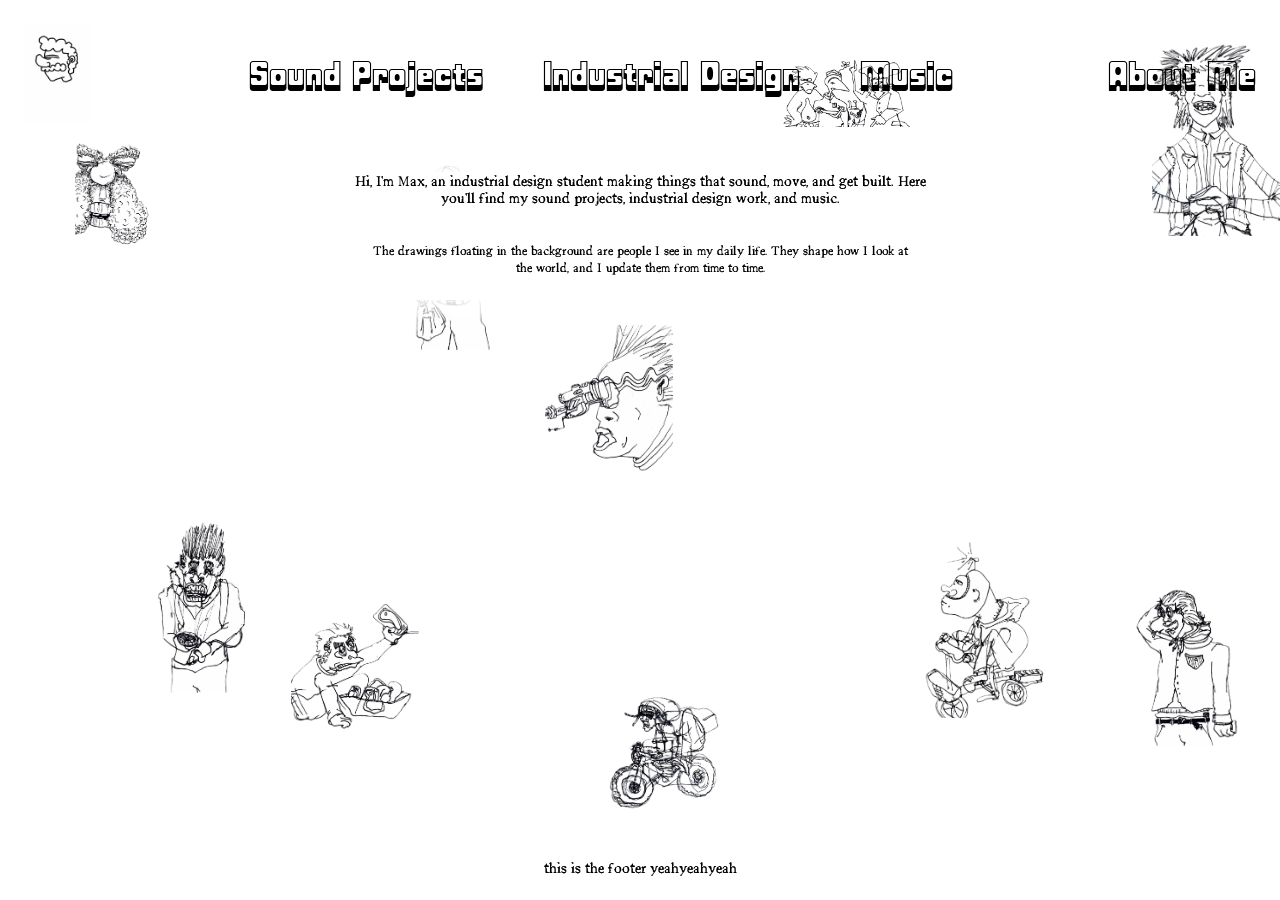
<file: index.html>
<!DOCTYPE html>
<html lang="en">
<head>
  <meta charset="UTF-8">
  <meta name="viewport" content="width=device-width, initial-scale=1">
  <title>My Studio</title>
  <link rel="stylesheet" href="style.css">
</head>
<body>

    <!-- MOVING BACKGROUND DRAWINGS -->
  <div class="drawings" aria-hidden="true">
  <img class="drawing" src="Images/Drawings/drawing-1.png" alt="" data-speed="0.15">
  <img class="drawing" src="Images/Drawings/drawing-2.png" alt="" data-speed="-0.15">
  <img class="drawing" src="Images/Drawings/drawing-3.png" alt="" data-speed="0.25">
  <img class="drawing" src="Images/Drawings/drawing-4.png" alt="" data-speed="0.4">
  <img class="drawing" src="Images/Drawings/drawing-5.png" alt="" data-speed="-0.2">
  <img class="drawing" src="Images/Drawings/drawing-6.png" alt="" data-speed="0.3">
  <img class="drawing" src="Images/Drawings/drawing-7.png" alt="" data-speed="-0.3">
  <img class="drawing" src="Images/Drawings/drawing-8.png" alt="" data-speed="0.2">
  <img class="drawing" src="Images/Drawings/drawing-9.png" alt="" data-speed="-0.35">
  <img class="drawing" src="Images/Drawings/drawing-10.png" alt="" data-speed="0.35">
</div>

  <!-- HEADER / NAVIGATION -->
<header class="nav">
  <a href="index.html" class="nav-logo">
    <img src="Images/Logo/logogif.gif" alt="Home">
</a>
  <a href="sound.html" class="nav-link">Sound Projects</a>
  <a href="industrial.html" class="nav-link">Industrial Design</a>
  <a href="music.html" class="nav-link">Music</a>
  <a href="about.html" class="nav-about">About Me</a>
</header>

  <!-- MAIN BODY -->
  <main class="background">
     <!-- INTRODUCTION -->
  <section class="intro">
    <p>Hi, I'm Max, an industrial design student making things that sound, move, and get built. Here you'll find my sound projects, industrial design work, and music.</p>
    <p class="intro-note">The drawings floating in the background are people I see in my daily life. They shape how I look at the world, and I update them from time to time.</p>
  </section>
    <!-- <section class="sections">
      <a href="sound.html" class="card card-link"><h2>Sound Projects</h2></a>
      <a href="industrial.html" class="card card-link"><h2>Industrial Design</h2></a>
      <a href="music.html" class="card card-link"><h2>Music</h2></a>
</section> -->
  </main>

  <!-- FOOTER -->
  <footer class="footer">
    <p>this is the footer yeahyeahyeah</p>
  </footer>

  <script src="script.js"></script>

</body>
</html>
</file>
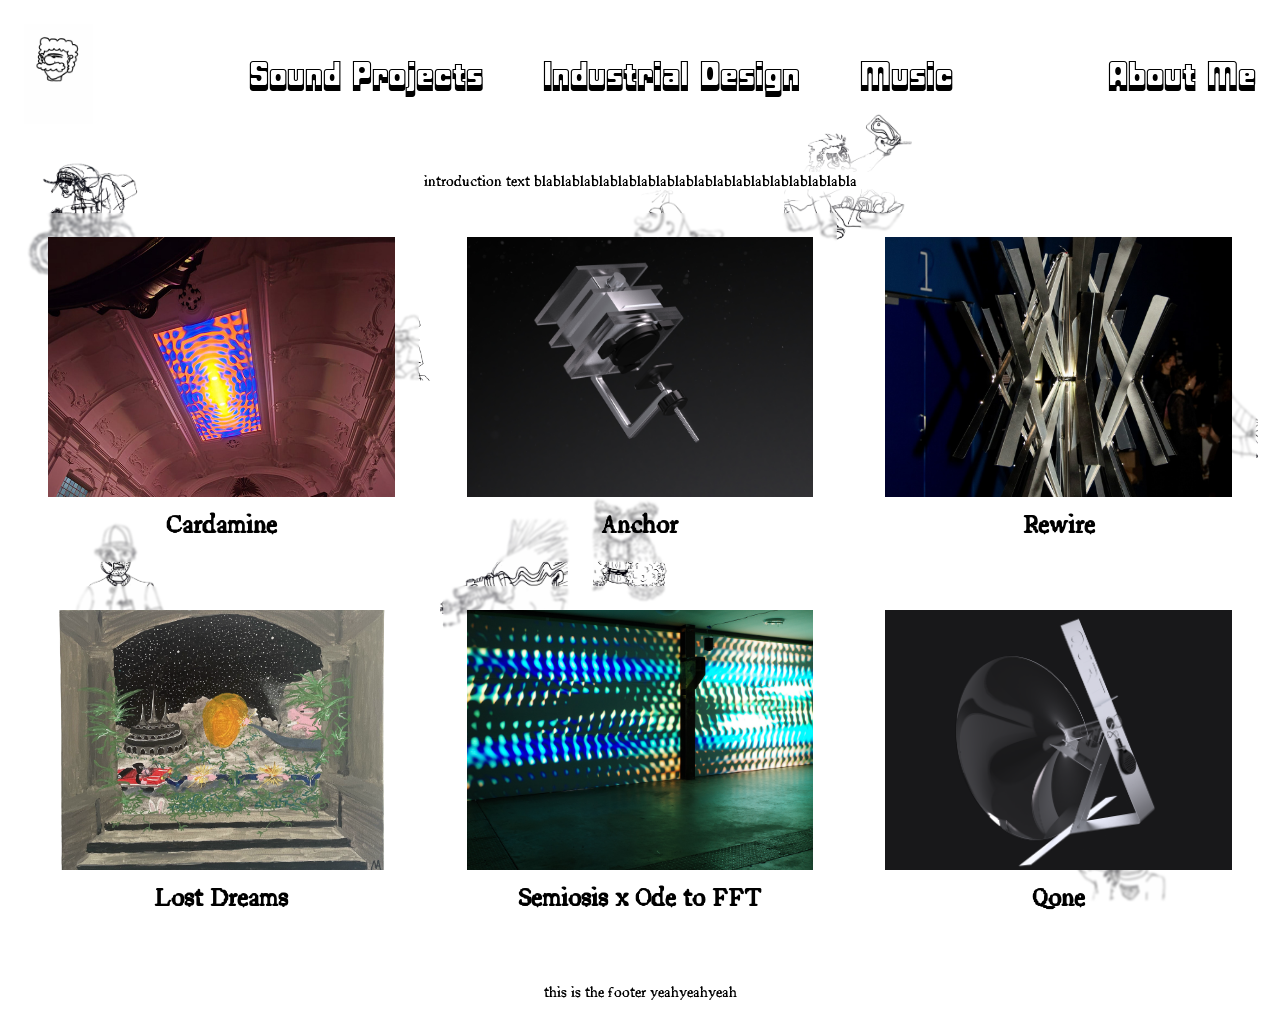
<file: 1sound.html>
<!DOCTYPE html>
<html lang="en">
<head>
  <meta charset="UTF-8">
  <meta name="viewport" content="width=device-width, initial-scale=1">
  <title>Sound Projects</title>
  <link rel="stylesheet" href="style.css">
</head>
<body>

    <!-- MOVING BACKGROUND DRAWINGS -->
  <div class="drawings" aria-hidden="true">
  <img class="drawing" src="Images/Drawings/drawing-1.png" alt="" data-speed="0.15">
  <img class="drawing" src="Images/Drawings/drawing-2.png" alt="" data-speed="-0.15">
  <img class="drawing" src="Images/Drawings/drawing-3.png" alt="" data-speed="0.25">
  <img class="drawing" src="Images/Drawings/drawing-4.png" alt="" data-speed="0.4">
  <img class="drawing" src="Images/Drawings/drawing-5.png" alt="" data-speed="-0.2">
  <img class="drawing" src="Images/Drawings/drawing-6.png" alt="" data-speed="0.3">
  <img class="drawing" src="Images/Drawings/drawing-7.png" alt="" data-speed="-0.3">
  <img class="drawing" src="Images/Drawings/drawing-8.png" alt="" data-speed="0.2">
  <img class="drawing" src="Images/Drawings/drawing-9.png" alt="" data-speed="-0.35">
  <img class="drawing" src="Images/Drawings/drawing-10.png" alt="" data-speed="0.35">
</div>

  <!-- HEADER (identical on every page) -->
  <header class="nav">
    <a href="index.html" class="nav-logo">
      <img src="Images/Logo/logogif.gif" alt="Home">
    </a>
    <a href="sound.html" class="nav-link">Sound Projects</a>
    <a href="industrial.html" class="nav-link">Industrial Design</a>
    <a href="music.html" class="nav-link">Music</a>
    <a href="about.html" class="nav-about">About Me</a>
  </header>

  <main class="background">

    <!-- INTRODUCTION -->
    <section class="intro">
      <p>introduction text blablablablablablablablablablablablablablablablabla</p>
    </section>

    <!-- PROJECTS -->
    <section class="sections">
      <a href="projects/Cardemine.html" class="card">
        <div class="gallery" data-delay="0">
            <div class="gallery-track">
                <img src="Images/Cardemine/cover1.jpeg" alt="Cardemine 1">
                <img src="Images/Cardemine/foto1.jpg" alt="Cardemine 2">
                <img src="Images/Cardemine/foto2.jpg" alt="Cardemine 3">
            </div>
        </div><h2>Cardamine</h2>
      </a>
      <a href="projects/Anchor.html" class="card">
        <div class="gallery" data-delay="2000">
            <div class="gallery-track">
                <img src="Images/Anchor/Final.jpg" alt="Anchor 3">
                <img src="Images/Anchor/Blauwpunt updated onepager.png" alt="Anchor 1">
                <img src="Images/Anchor/Blauwpunt updated onepager(2).png" alt="Anchor 2">
                <img src="Images/Anchor/Blauwpunt_final_Tafel.40.jpg" alt="Anchor 4">
            </div>
        </div>
        <h2>Anchor</h2>
      </a>
      <a href="projects/Rewire.html" class="card">
        <div class="gallery" data-delay="4000">
            <div class="gallery-track">
                <img src="Images/Rewire/thumbnail.jpg" alt="Rewire 1">
                <img src="Images/Rewire/cover.jpg" alt="Rewire 2">
                <img src="Images/Rewire/Rewire_poster_autonomous.jpg" alt="Rewire 3">
                <img src="Images/Rewire/REWIRE.jpg" alt="Rewire 4">
            </div>
        </div>
        <h2>Rewire</h2>
      </a>
      <a href="projects/Lost dreams.html" class="card">
        <div class="gallery" data-delay="6000">
            <div class="gallery-track">
                <img src="Images/Lost dreams/cover.png" alt="Lost dreams 1">
                <img src="Images/Lost dreams/drawing1.jpeg" alt="Lost dreams 2">
                <img src="Images/Lost dreams/drawing2.jpeg" alt="Lost dreams 3">
                <img src="Images/Lost dreams/drawing3.jpeg" alt="Lost dreams 4">
                <img src="Images/Lost dreams/drawing4.jpeg" alt="Lost dreams 5">
                <img src="Images/Lost dreams/drawing5.jpeg" alt="Lost dreams 6">
            </div>
        </div>
        <h2>Lost Dreams</h2>
      </a>
      <a href="projects/Semiosis x FFT.html" class="card">
        <div class="gallery" data-delay="8000">
            <div class="gallery-track">
                <img src="Images/Semiosis x FFT/cover.jpeg" alt="Semiosis x FFT 1">
                <img src="Images/Semiosis x FFT/foto0.jpeg" alt="Semiosis x FFT 2">
                <img src="Images/Semiosis x FFT/foto1.jpg" alt="Semiosis x FFT 3">
                <img src="Images/Semiosis x FFT/foto2.jpg" alt="Semiosis x FFT 4">
                <img src="Images/Semiosis x FFT/foto3.jpg" alt="Semiosis x FFT 5">
            </div>
        </div>
        <h2>Semiosis x Ode to FFT</h2>
      </a>
      <a href="projects/Qone.html" class="card">
        <div class="gallery" data-delay="8000">
            <div class="gallery-track">
                <img src="Images/Qone/cover.png" alt="Qone 1">
                <img src="Images/Qone/comp1.png" alt="Qone 2">
                <img src="Images/Qone/comp2.png" alt="Qone 3">
                <img src="Images/Qone/situ.jpeg" alt="Qone 4">
                <img src="Images/Qone/prototype.jpeg" alt="Qone 5">
            </div>
        </div>
        <h2>Qone</h2>
      </a>
    </section>

  </main>

  <!-- FOOTER (identical on every page) -->
  <footer class="footer">
    <p>this is the footer yeahyeahyeah</p>
  </footer>
  
    <script src="script.js"></script>
</body>
</html>
</file>
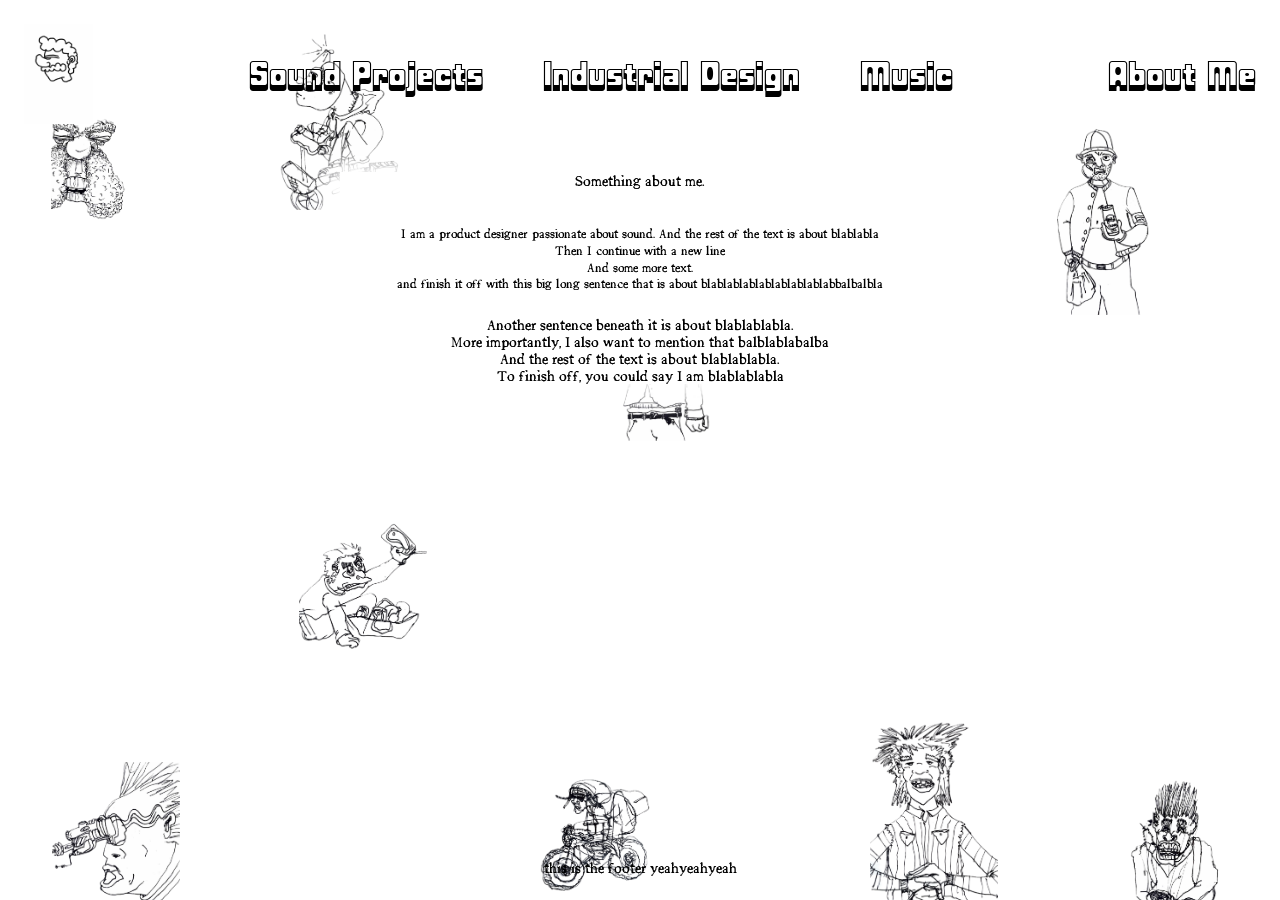
<file: about.html>
<!DOCTYPE html>
<html lang="en">
<head>
  <meta charset="UTF-8">
  <meta name="viewport" content="width=device-width, initial-scale=1">
  <title>My Studio</title>
  <link rel="stylesheet" href="style.css">
</head>
<body>

    <!-- MOVING BACKGROUND DRAWINGS -->
  <div class="drawings" aria-hidden="true">
  <img class="drawing" src="Images/Drawings/drawing-1.png" alt="" data-speed="0.15">
  <img class="drawing" src="Images/Drawings/drawing-2.png" alt="" data-speed="-0.15">
  <img class="drawing" src="Images/Drawings/drawing-3.png" alt="" data-speed="0.25">
  <img class="drawing" src="Images/Drawings/drawing-4.png" alt="" data-speed="0.4">
  <img class="drawing" src="Images/Drawings/drawing-5.png" alt="" data-speed="-0.2">
  <img class="drawing" src="Images/Drawings/drawing-6.png" alt="" data-speed="0.3">
  <img class="drawing" src="Images/Drawings/drawing-7.png" alt="" data-speed="-0.3">
  <img class="drawing" src="Images/Drawings/drawing-8.png" alt="" data-speed="0.2">
  <img class="drawing" src="Images/Drawings/drawing-9.png" alt="" data-speed="-0.35">
  <img class="drawing" src="Images/Drawings/drawing-10.png" alt="" data-speed="0.35">
</div>

  <!-- HEADER / NAVIGATION -->
<header class="nav">
  <a href="index.html" class="nav-logo">
    <img src="Images/Logo/logogif.gif" alt="Home">
</a>
  <a href="sound.html" class="nav-link">Sound Projects</a>
  <a href="industrial.html" class="nav-link">Industrial Design</a>
  <a href="music.html" class="nav-link">Music</a>
  <a href="about.html" class="nav-about">About Me</a>
</header>

  <!-- MAIN BODY -->
  <main class="background">
     <!-- INTRODUCTION -->
  <section class="intro">
    <p>Something about me.</p>
    <p class="intro-note">I am a product designer passionate about sound. And the rest of the text is about blablabla<br>
    Then I continue with a new line<br>
    And some more text.<br>
    and finish it off with this big long sentence that is about blablablablablablablablabbalbalbla
    </p>
    <p>Another sentence beneath it is about blablablabla.<br>
        More importantly, I also want to mention that balblablabalba<br>
        And the rest of the text is about blablablabla.<br>
        To finish off, you could say I am blablablabla</p>
  </main>

  <!-- FOOTER -->
  <footer class="footer">
    <p>this is the footer yeahyeahyeah</p>
  </footer>

  <script src="script.js"></script>

</body>
</html>
</file>
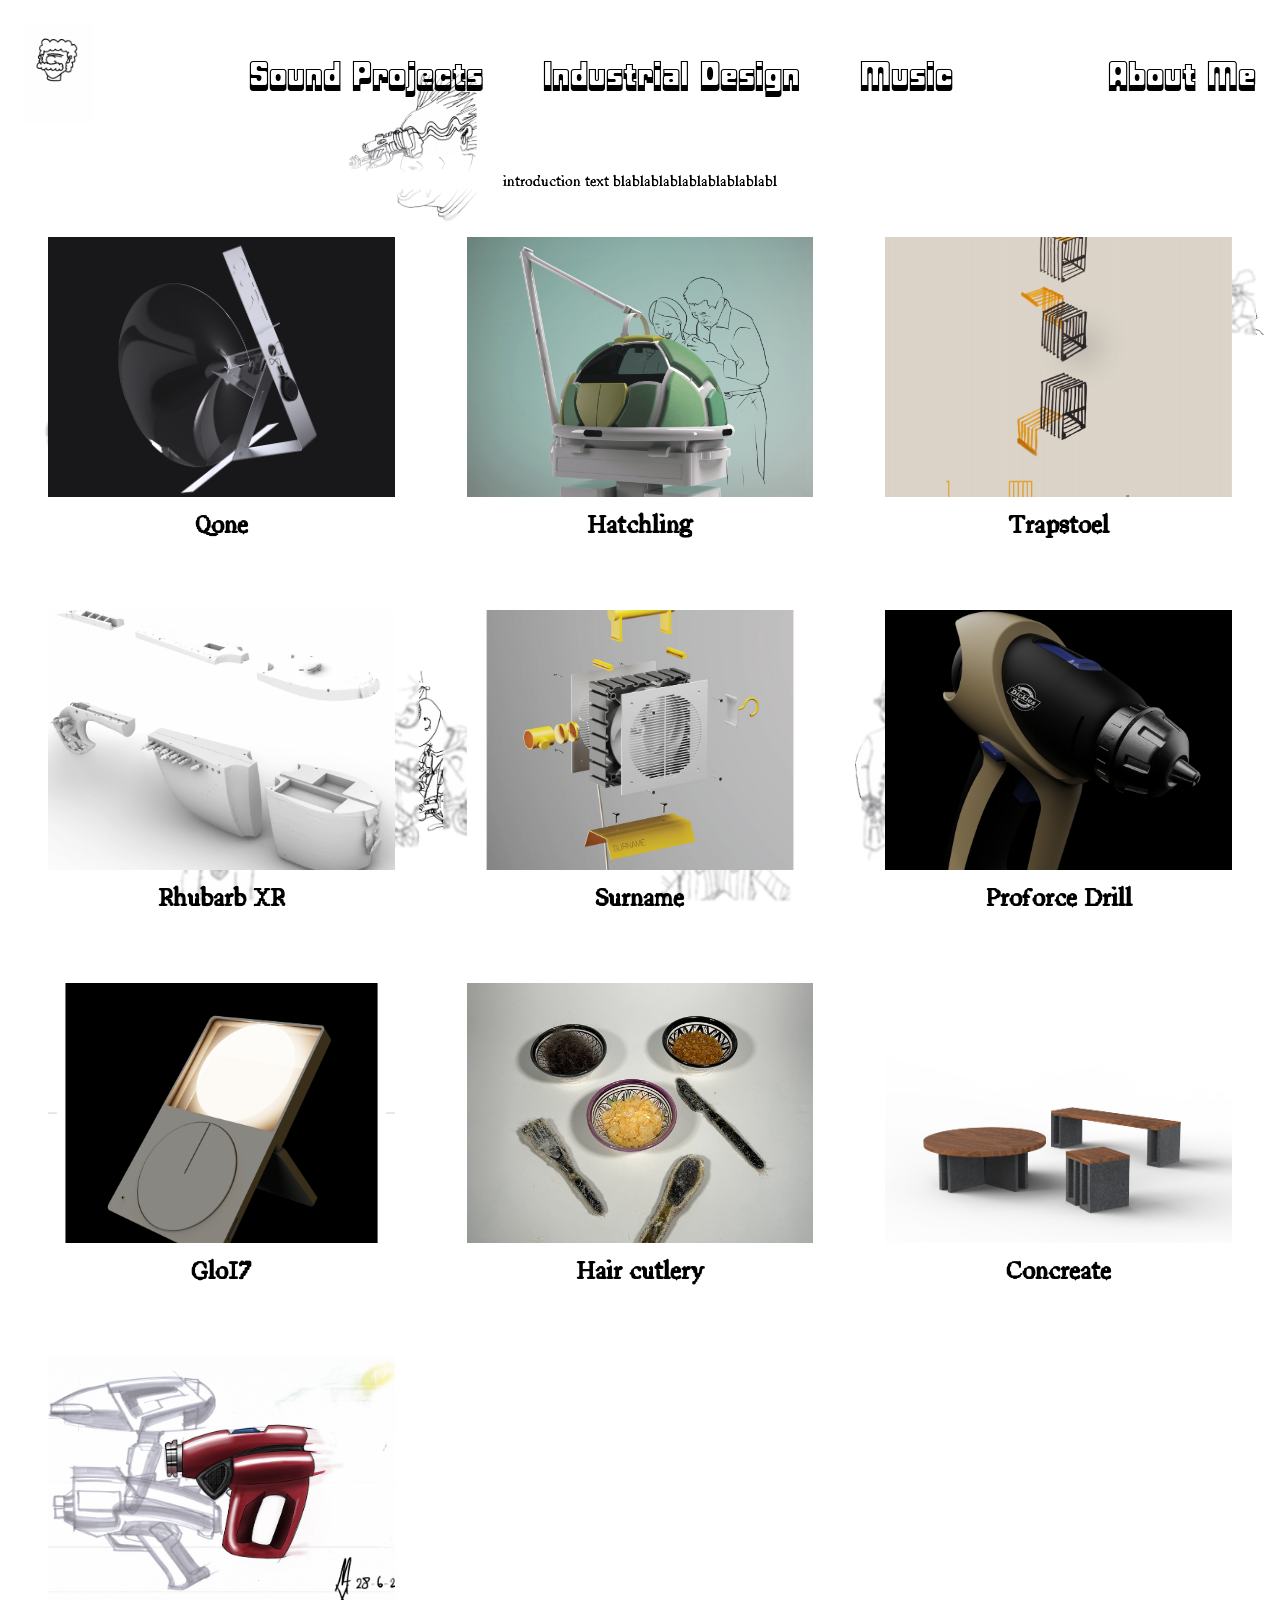
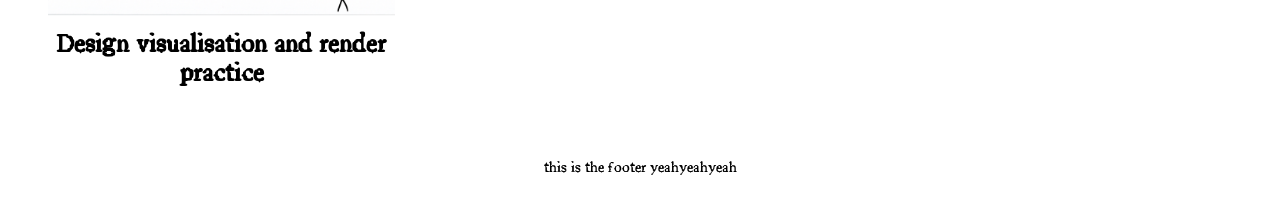
<file: industrial.html>
<!DOCTYPE html>
<html lang="en">
<head>
  <meta charset="UTF-8">
  <meta name="viewport" content="width=device-width, initial-scale=1">
  <title>Sound Projects</title>
  <link rel="stylesheet" href="style.css">
</head>
<body>

    <!-- MOVING BACKGROUND DRAWINGS -->
  <div class="drawings" aria-hidden="true">
  <img class="drawing" src="Images/Drawings/drawing-1.png" alt="" data-speed="0.15">
  <img class="drawing" src="Images/Drawings/drawing-2.png" alt="" data-speed="-0.15">
  <img class="drawing" src="Images/Drawings/drawing-3.png" alt="" data-speed="0.25">
  <img class="drawing" src="Images/Drawings/drawing-4.png" alt="" data-speed="0.4">
  <img class="drawing" src="Images/Drawings/drawing-5.png" alt="" data-speed="-0.2">
  <img class="drawing" src="Images/Drawings/drawing-6.png" alt="" data-speed="0.3">
  <img class="drawing" src="Images/Drawings/drawing-7.png" alt="" data-speed="-0.3">
  <img class="drawing" src="Images/Drawings/drawing-8.png" alt="" data-speed="0.2">
  <img class="drawing" src="Images/Drawings/drawing-9.png" alt="" data-speed="-0.35">
  <img class="drawing" src="Images/Drawings/drawing-10.png" alt="" data-speed="0.35">
</div>

  <!-- HEADER (identical on every page) -->
  <header class="nav">
    <a href="index.html" class="nav-logo">
      <img src="Images/Logo/logogif.gif" alt="Home">
    </a>
    <a href="sound.html" class="nav-link">Sound Projects</a>
    <a href="industrial.html" class="nav-link">Industrial Design</a>
    <a href="music.html" class="nav-link">Music</a>
    <a href="about.html" class="nav-about">About Me</a>
  </header>

  <main class="background">

    <!-- INTRODUCTION -->
    <section class="intro">
      <p>introduction text blablablablablablablablabl</p>
    </section>

    <!-- PROJECTS -->
    <section class="sections">
      <a href="projects/Qone.html" class="card">
        <div class="gallery" data-delay="0">
            <div class="gallery-track">
                <img src="Images/Qone/cover.png" alt="Qone 1">
                <img src="Images/Qone/comp1.png" alt="Qone 2">
                <img src="Images/Qone/comp2.png" alt="Qone 3">
                <img src="Images/Qone/situ.jpeg" alt="Qone 4">
                <img src="Images/Qone/prototype.jpeg" alt="Qone 5">
            </div>
        </div>
        <h2>Qone</h2></a>
      <a href="projects/BEP.html" class="card">
        <div class="gallery" data-delay="2000">
            <div class="gallery-track">
                <img src="Images/BEP/cover.png" alt="BEP 1">
                <img src="Images/BEP/situ1.png" alt="BEP 2">
                <img src="Images/BEP/situ2.png" alt="BEP 3">
                <img src="Images/BEP/situ3.png" alt="BEP 4">
                <img src="Images/BEP/situ4.png" alt="BEP 5">
                <img src="Images/BEP/situ5.png" alt="BEP 6">
            </div>
        </div>
        <h2>Hatchling</h2></a>
      <a href="projects/Trapstoel.html" class="card">
        <div class="gallery" data-delay="4000">
            <div class="gallery-track">
                <img src="Images/Trapstoel/cover.png" alt="Trapstoel 1">
                <img src="Images/Trapstoel/prototype1.jpeg" alt="Trapstoel 2">
                <img src="Images/Trapstoel/prototype2.jpeg" alt="Trapstoel 3">
                <img src="Images/Trapstoel/render.png" alt="Trapstoel 4">
                <img src="Images/Trapstoel/small1.jpeg" alt="Trapstoel 5">
                <img src="Images/Trapstoel/small2.jpeg" alt="Trapstoel 6">
                <img src="Images/Trapstoel/medium1.jpeg" alt="Trapstoel 7">
                <img src="Images/Trapstoel/medium2.jpeg" alt="Trapstoel 8">
            </div>
        </div>
        <h2>Trapstoel</h2></a>
      <a href="projects/Rhubarb XR.html" class="card">
        <div class="gallery" data-delay="6000">
            <div class="gallery-track">
                <img src="Images/Rhubarb XR/cover.png" alt="Rhubarb XR 1">
                <img src="Images/Rhubarb XR/foto1.png" alt="Rhubarb XR 2">
                <img src="Images/Rhubarb XR/foto2.png" alt="Rhubarb XR 3">
                <img src="Images/Rhubarb XR/foto3.jpg" alt="Rhubarb XR 4">
            </div>
        </div>
        <h2>Rhubarb XR</h2></a>
      <a href="projects/SURNAME.html" class="card">
        <div class="gallery" data-delay="8000">
            <div class="gallery-track">
                <img src="Images/SURNAME/cover.jpg" alt="Surname 1">
                <img src="Images/SURNAME/foto1.jpg" alt="Surname 2">
                <img src="Images/SURNAME/foto2.jpg" alt="Surname 3">
                <img src="Images/SURNAME/foto3.jpg" alt="Surname 4">
                <img src="Images/SURNAME/foto4.jpg" alt="Surname 5">
            </div>
        </div>
        <h2>Surname</h2></a>
      <a href="projects/Proforce.html" class="card">
        <div class="gallery" data-delay="10000">
            <div class="gallery-track">
                <img src="Images/Proforce/cover.jpg" alt="Proforce 1">
                <img src="Images/Proforce/process1.png" alt="Proforce 2">
                <img src="Images/Proforce/process2.png" alt="Proforce  3">
                <img src="Images/Proforce/process3.png" alt="Proforce 4">
                <img src="Images/Proforce/foto1.jpg" alt="Proforce 5">
                <img src="Images/Proforce/foto2.jpg" alt="Proforce 6">
                <img src="Images/Proforce/foto3.jpg" alt="Proforce 7">
                <img src="Images/Proforce/foto4.jpg" alt="Proforce 8">
            </div>
        </div>
      <h2>Proforce Drill</h2></a>
      <a href="projects/Glo17.html" class="card">
        <div class="gallery" data-delay="12000">
            <div class="gallery-track">
                <img src="Images/Glo17/cover.png" alt="Glo17 1">
                <img src="Images/Glo17/foto1.png" alt="Glo17 2">
                <img src="Images/Glo17/foto2.png" alt="Glo17 3">
            </div>
        </div>
        <h2>Glo17</h2></a>
      <a href="projects/Hair cutlery.html" class="card">
        <div class="gallery" data-delay="14000">
            <div class="gallery-track">
                <img src="Images/Hair cutlery/cover.jpg" alt="Hair cutlery 1">
                <img src="Images/Hair cutlery/foto1.jpg" alt="Hair cutlery 2">
                <img src="Images/Hair cutlery/foto2.jpg" alt="Hair cutlery 3">
                <img src="Images/Hair cutlery/foto3.jpg" alt="Hair cutlery 4">
            </div>
        </div>
        <h2>Hair cutlery</h2></a>
      <a href="projects/Concreate.html" class="card">
        <div class="gallery" data-delay="16000">
            <div class="gallery-track">
                <img src="Images/Concreate/cover.png" alt="Concreate 1">
                <img src="Images/Concreate/foto1.jpeg" alt="Concreate 2">
                <img src="Images/Concreate/foto2.jpeg" alt="Concreate 3">
                <img src="Images/Concreate/foto3.jpeg" alt="Concreate 4">
                <img src="Images/Concreate/foto4.jpeg" alt="Concreate 5">
                <img src="Images/Concreate/foto5.jpeg" alt="Concreate 6">
            </div>
        </div>
        <h2>Concreate</h2></a>
      <a href="projects/DVRP.html" class="card">
        <div class="gallery" data-delay="18000">
            <div class="gallery-track">
                <img src="Images/DVRP/cover.jpg" alt="DVRP 1">
                <img src="Images/DVRP/foto1.jpg" alt="DVRP 2">
                <img src="Images/DVRP/foto2.jpg" alt="DVRP 3">
                <img src="Images/DVRP/foto3.jpg" alt="DVRP 4">
                <img src="Images/DVRP/foto4.jpg" alt="DVRP 5">
                <img src="Images/DVRP/foto5.png" alt="DVRP 6">
                <img src="Images/DVRP/foto6.png" alt="DVRP 7">
            </div>
        </div><h2>Design visualisation and render practice</h2></a>
    </section>

  </main>

  <!-- FOOTER (identical on every page) -->
  <footer class="footer">
    <p>this is the footer yeahyeahyeah</p>
  </footer>
    <script src="script.js"></script>
</body>
</html>
</file>
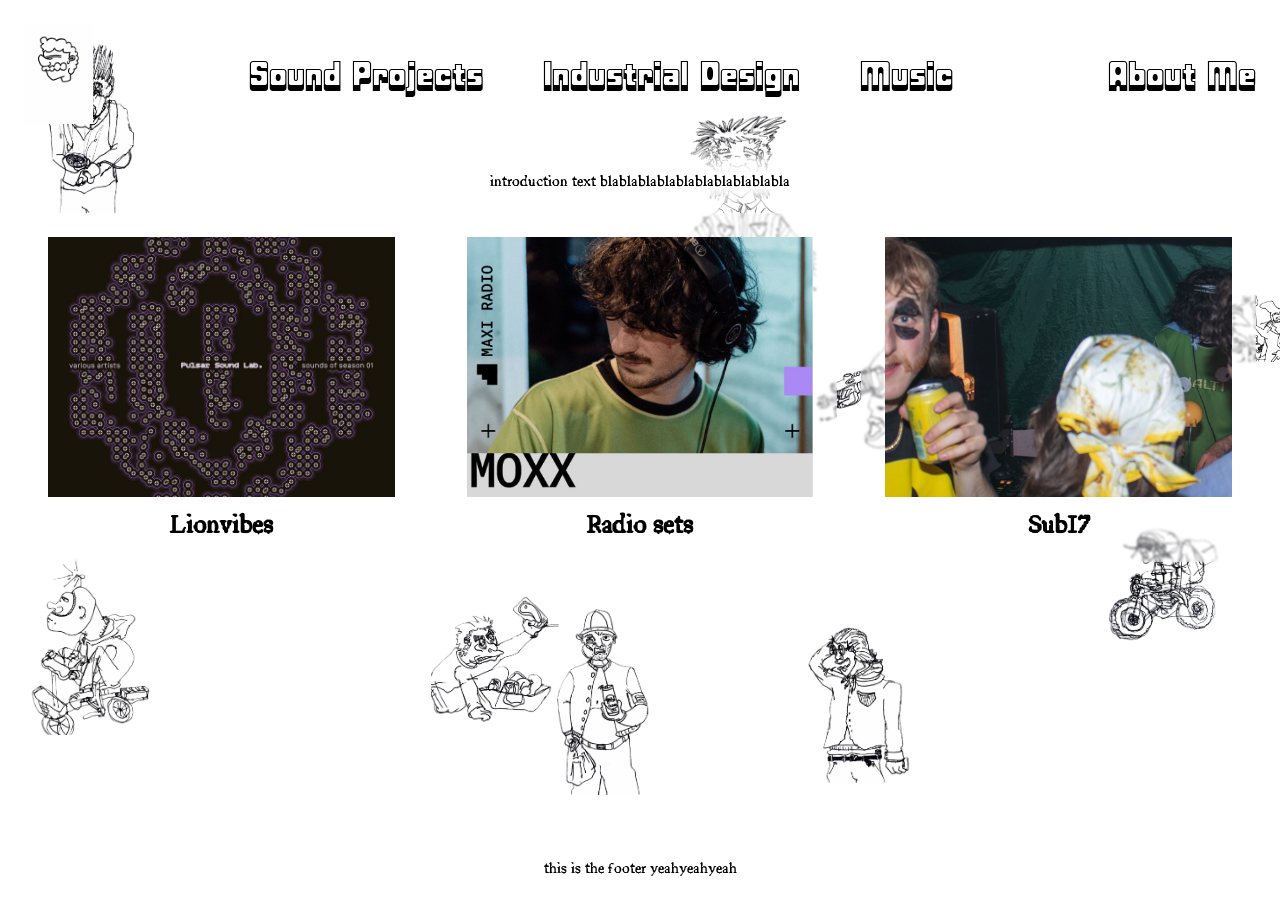
<file: music.html>
<!DOCTYPE html>
<html lang="en">
<head>
  <meta charset="UTF-8">
  <meta name="viewport" content="width=device-width, initial-scale=1">
  <title>Sound Projects</title>
  <link rel="stylesheet" href="style.css">
</head>
<body>

    <!-- MOVING BACKGROUND DRAWINGS -->
  <div class="drawings" aria-hidden="true">
  <img class="drawing" src="Images/Drawings/drawing-1.png" alt="" data-speed="0.15">
  <img class="drawing" src="Images/Drawings/drawing-2.png" alt="" data-speed="-0.15">
  <img class="drawing" src="Images/Drawings/drawing-3.png" alt="" data-speed="0.25">
  <img class="drawing" src="Images/Drawings/drawing-4.png" alt="" data-speed="0.4">
  <img class="drawing" src="Images/Drawings/drawing-5.png" alt="" data-speed="-0.2">
  <img class="drawing" src="Images/Drawings/drawing-6.png" alt="" data-speed="0.3">
  <img class="drawing" src="Images/Drawings/drawing-7.png" alt="" data-speed="-0.3">
  <img class="drawing" src="Images/Drawings/drawing-8.png" alt="" data-speed="0.2">
  <img class="drawing" src="Images/Drawings/drawing-9.png" alt="" data-speed="-0.35">
  <img class="drawing" src="Images/Drawings/drawing-10.png" alt="" data-speed="0.35">
</div>

  <!-- HEADER (identical on every page) -->
  <header class="nav">
    <a href="index.html" class="nav-logo">
      <img src="Images/Logo/logogif.gif" alt="Home">
    </a>
    <a href="sound.html" class="nav-link">Sound Projects</a>
    <a href="industrial.html" class="nav-link">Industrial Design</a>
    <a href="music.html" class="nav-link">Music</a>
    <a href="about.html" class="nav-about">About Me</a>
  </header>

  <main class="background">

    <!-- INTRODUCTION -->
    <section class="intro">
      <p>introduction text blablablablablablablablablabla</p>
    </section>

    <!-- PROJECTS -->
    <section class="sections">
      <a href="https://linklobby.link/maxthebakker" class="card" target="_blank" rel="noopener noreferrer">
        <div class="gallery" data-delay="0">
            <div class="gallery-track">
                <img src="Images/Lionvibes/Lionvibes.jpg" alt="Lionvibes 1">
                <img src="Images/Lionvibes/Persartwork.png" alt="Lionvibes 2">
                <img src="Images/Lionvibes/cover_arr.jpg" alt="Lionvibes 3">
                <img src="Images/Lionvibes/digging.jpg" alt="Lionvibes 4">
            </div>
        </div><h2>Lionvibes</h2></a>
      <a href="https://soundcloud.com/max-peters-352790365/sets/maxi-radio-sets" class="card" target="_blank" rel="noopener noreferrer">
        <div class="gallery" data-delay="2000">
            <div class="gallery-track">
                <img src="Images/Radio sets/Maxi_1.jpeg" alt="Radio sets 1">
                <img src="Images/Radio sets/Maxi_2.jpeg" alt="Radio sets 2">
                <img src="Images/Radio sets/Maxi_3.jpeg" alt="Radio sets 3">
                <img src="Images/Radio sets/Unit.png" alt="Radio sets 4">
            </div>
        </div><h2>Radio sets</h2></a>
      <a href="https://soundcloud.com/max-peters-352790365/sets/maxi-radio-sets" class="card" target="_blank" rel="noopener noreferrer">
        <div class="gallery" data-delay="4000">
            <div class="gallery-track">
                <img src="Images/Sub17/Sub17 set picture.jpg" alt="Sub17 1">
                <img src="Images/Sub17/Moxx.JPG" alt="Sub17 2">
                <img src="Images/Sub17/QTD.JPG" alt="Sub17 3">
                <img src="Images/Sub17/LeffDeff.JPG" alt="Sub17 4">
            </div>
        </div><h2>Sub17</h2>
      </a>
    </section>

  </main>

  <!-- FOOTER (identical on every page) -->
  <footer class="footer">
    <p>this is the footer yeahyeahyeah</p>
  </footer>
    <script src="script.js"></script>
</body>
</html>
</file>
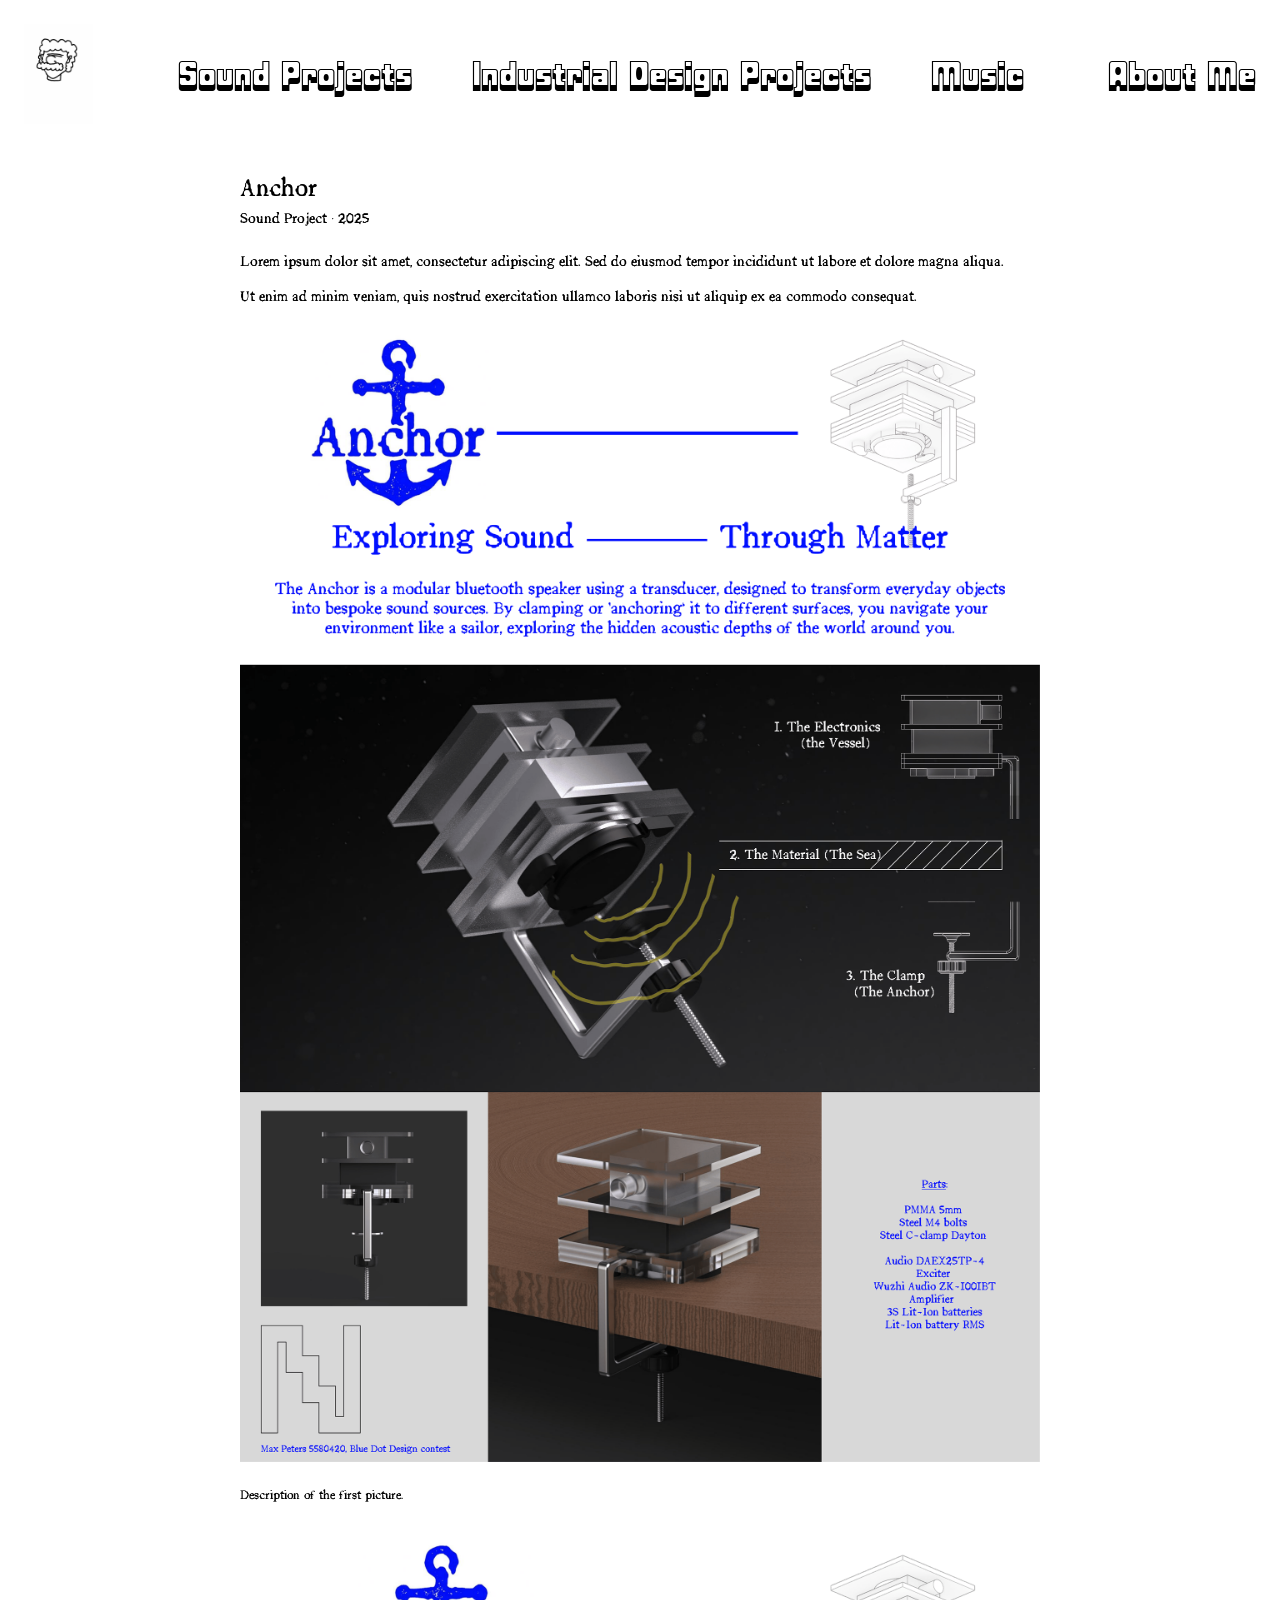
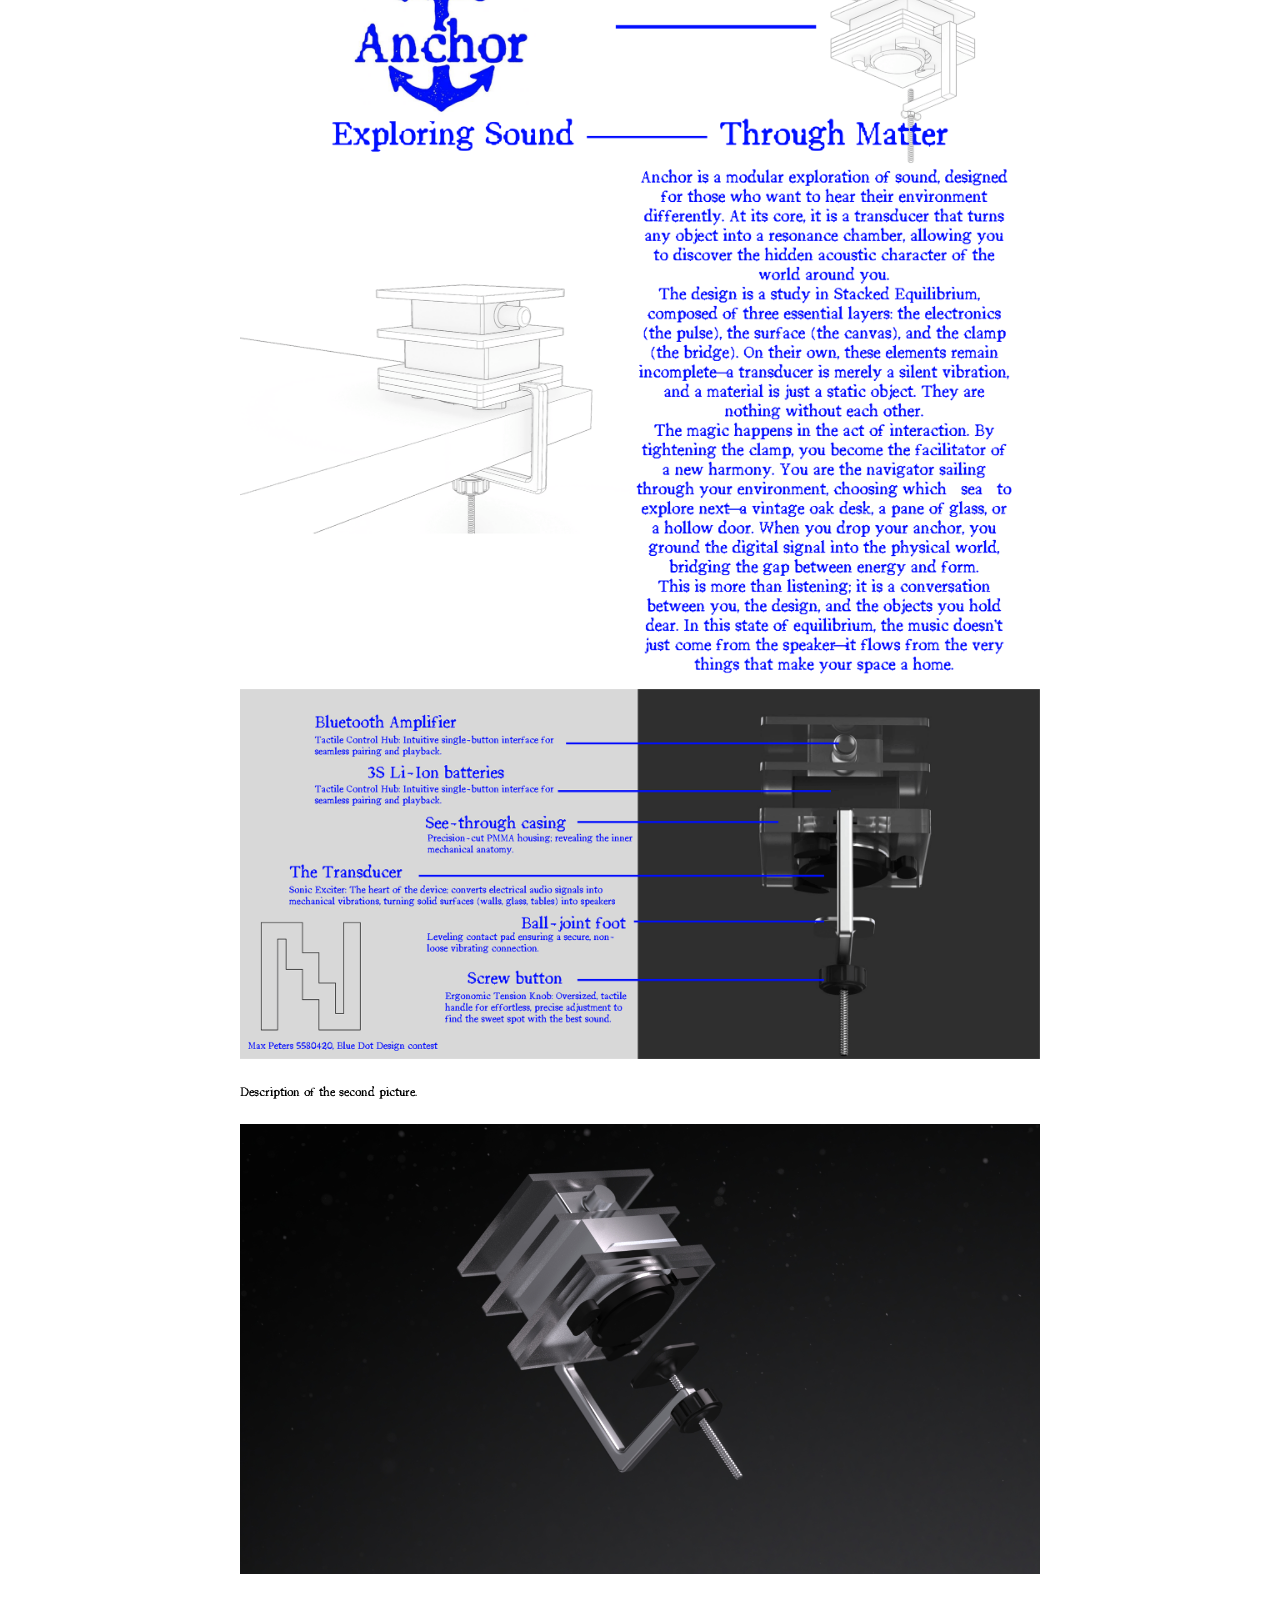
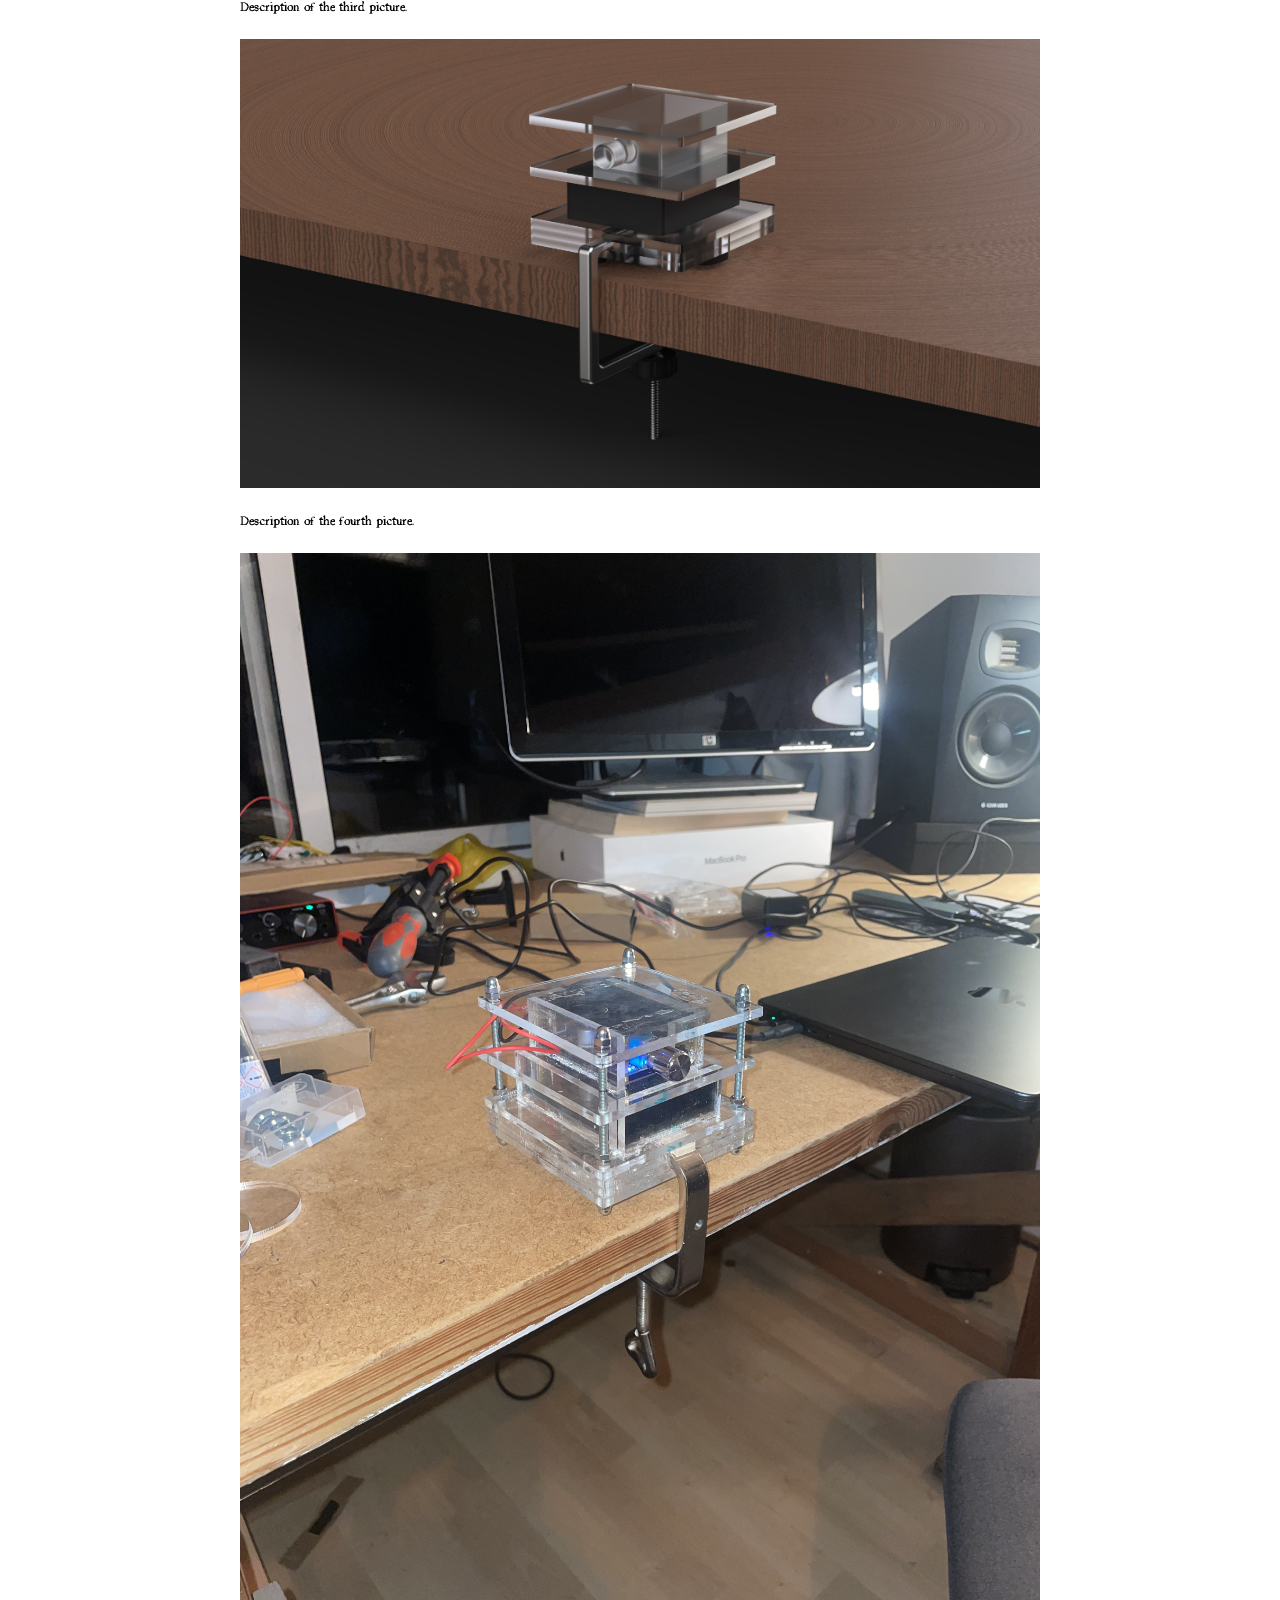
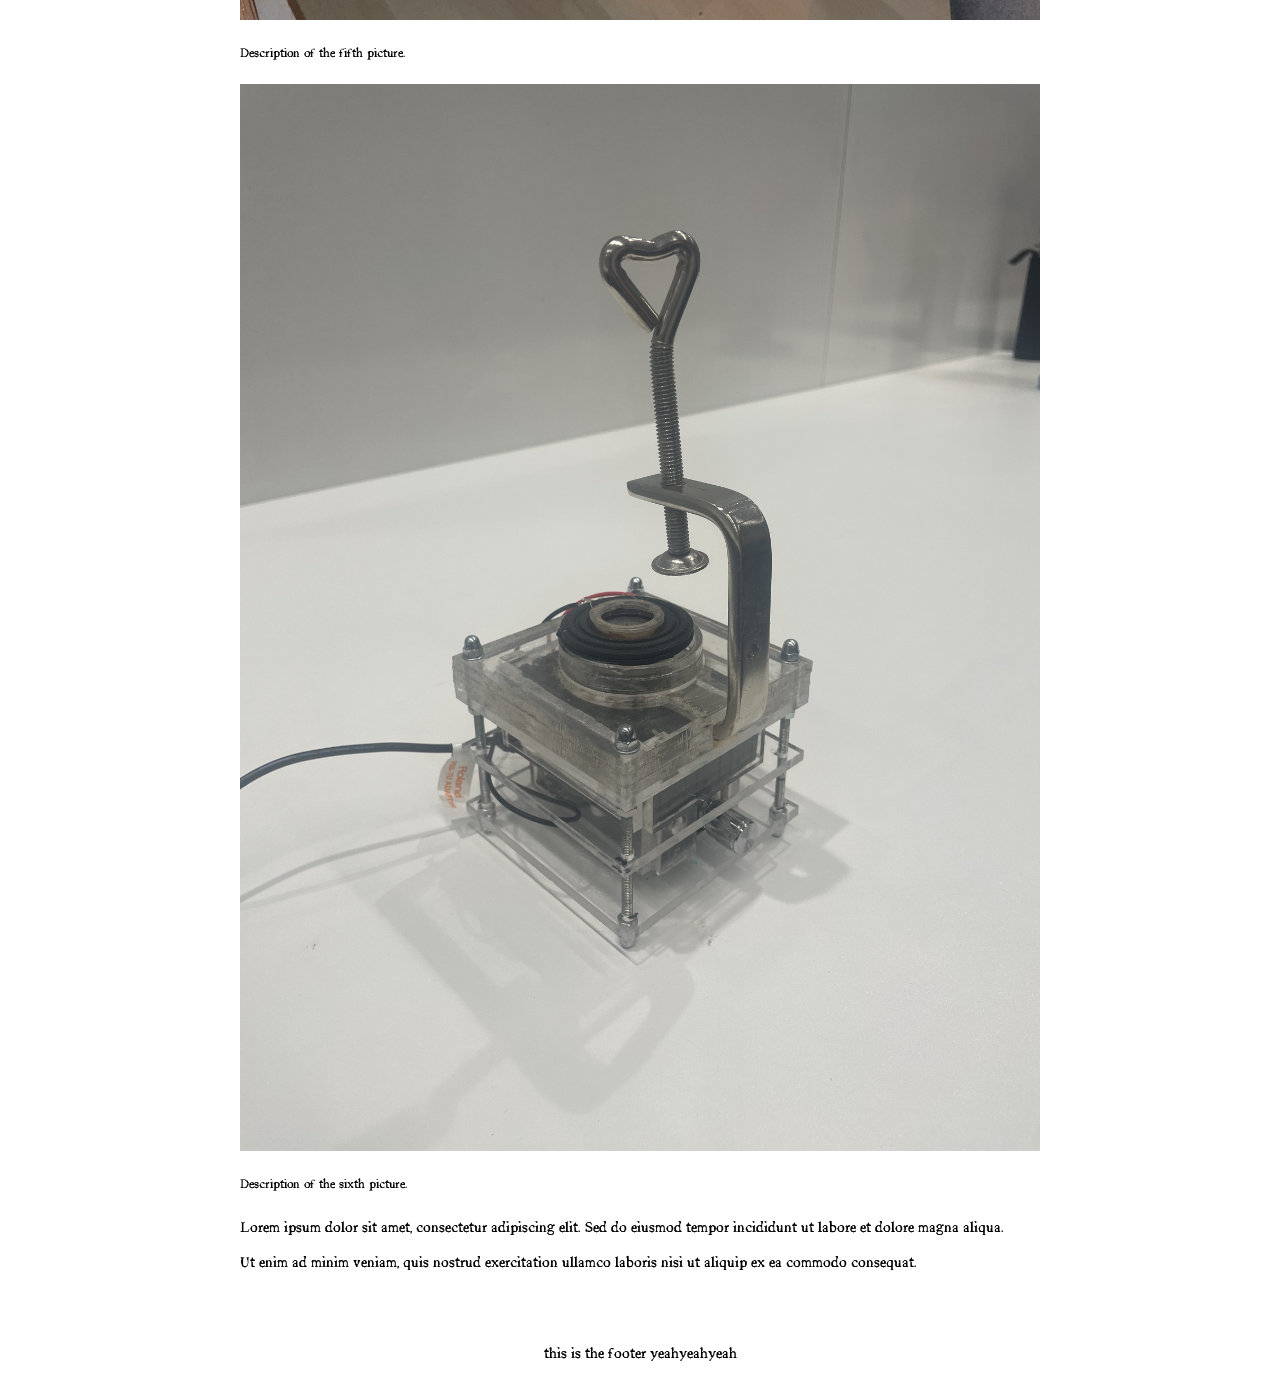
<file: projects/Anchor.html>
<!DOCTYPE html>
<html lang="en">
<head>
  <meta charset="UTF-8">
  <meta name="viewport" content="width=device-width, initial-scale=1">
  <title>Anchor</title>
  <link rel="stylesheet" href="../style.css">
</head>
<body>

  <!-- HEADER (same as other pages, but with ../ in front of the links) -->
  <header class="nav">
    <a href="../index.html" class="nav-logo"><img src="../Images/Logo/logogif.gif" alt="Home"></a>
    <a href="../sound.html" class="nav-link">Sound Projects</a>
    <a href="../industrial.html" class="nav-link">Industrial Design Projects</a>
    <a href="../music.html" class="nav-link">Music</a>
    <a href="#about" class="nav-about">About Me</a>
  </header>

  <main class="background">
    <article class="project">

      <!-- TITLE AND DETAILS -->
      <h1>Anchor</h1>
      <p class="project-info">Sound Project · 2025</p>

      <!-- DESCRIPTION -->
      <div class="project-text">
        <p>Lorem ipsum dolor sit amet, consectetur adipiscing elit. Sed do eiusmod tempor incididunt ut labore et dolore magna aliqua.</p>
        <p>Ut enim ad minim veniam, quis nostrud exercitation ullamco laboris nisi ut aliquip ex ea commodo consequat.</p>
      </div>

      <!-- IMAGES -->
<div class="project-images">

  <figure>
    <img src="../Images/Anchor/Blauwpunt updated onepager.png" alt="Anchor 1">
    <figcaption>Description of the first picture.</figcaption>
  </figure>

  <figure>
    <img src="../Images/Anchor/Blauwpunt updated onepager(2).png" alt="Anchor 2">
    <figcaption>Description of the second picture.</figcaption>
  </figure>

  <figure>
    <img src="../Images/Anchor/Final.jpg" alt="Anchor 3">
    <figcaption>Description of the third picture.</figcaption>
  </figure>

  <figure>
    <img src="../Images/Anchor/Blauwpunt_final_Tafel.40.jpg" alt="Anchor 4">
    <figcaption>Description of the fourth picture.</figcaption>
  </figure>
  
  <figure>
    <img src="../Images/Anchor/Prototype 1.jpg" alt="Anchor 5">
    <figcaption>Description of the fifth picture.</figcaption>
  </figure>
  
  <figure>
    <img src="../Images/Anchor/Prototype 2.jpg" alt="Anchor 6">
    <figcaption>Description of the sixth picture.</figcaption>
  </figure>


  <!-- END DESCRIPTION -->
      <div class="project-text">
        <p>Lorem ipsum dolor sit amet, consectetur adipiscing elit. Sed do eiusmod tempor incididunt ut labore et dolore magna aliqua.</p>
        <p>Ut enim ad minim veniam, quis nostrud exercitation ullamco laboris nisi ut aliquip ex ea commodo consequat.</p>
      </div>

</div>

    </article>
  </main>

  <!-- FOOTER -->
  <footer class="footer">
    <p>this is the footer yeahyeahyeah</p>
  </footer>

</body>
</html>
</file>
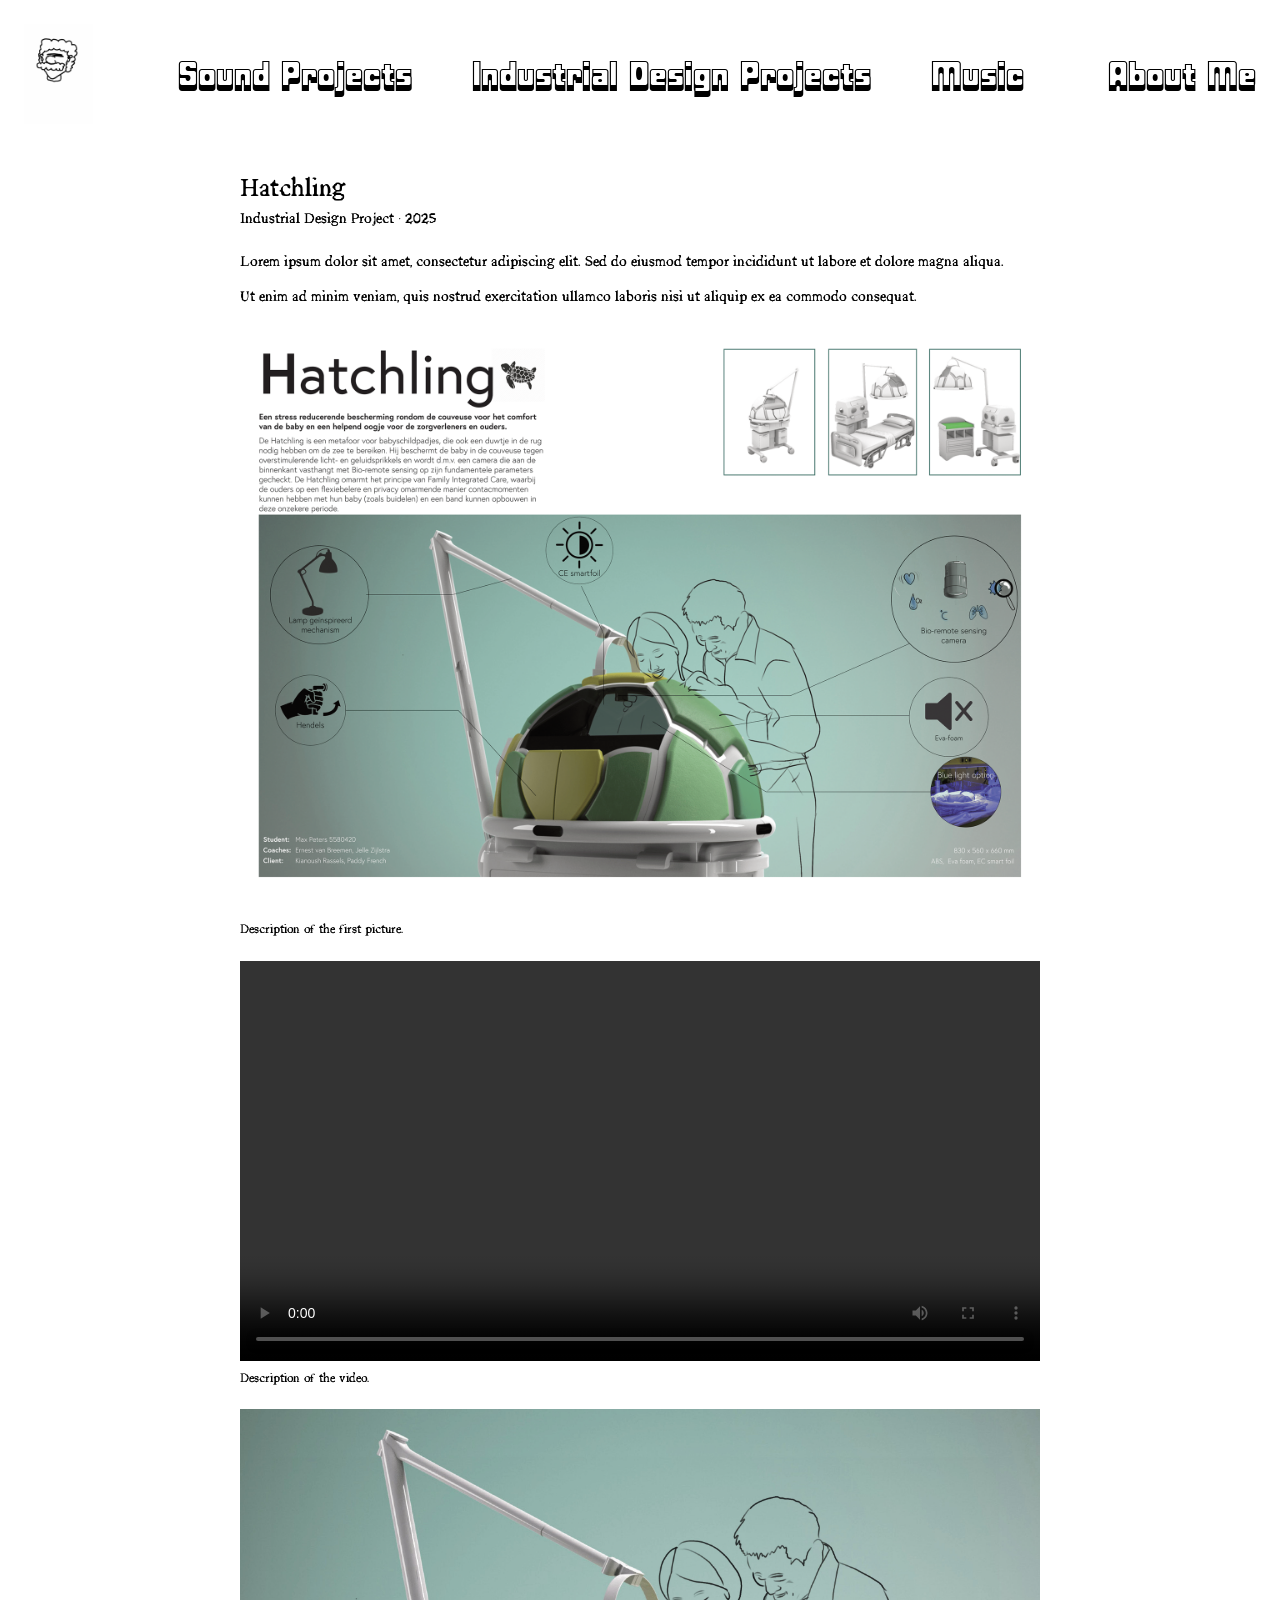
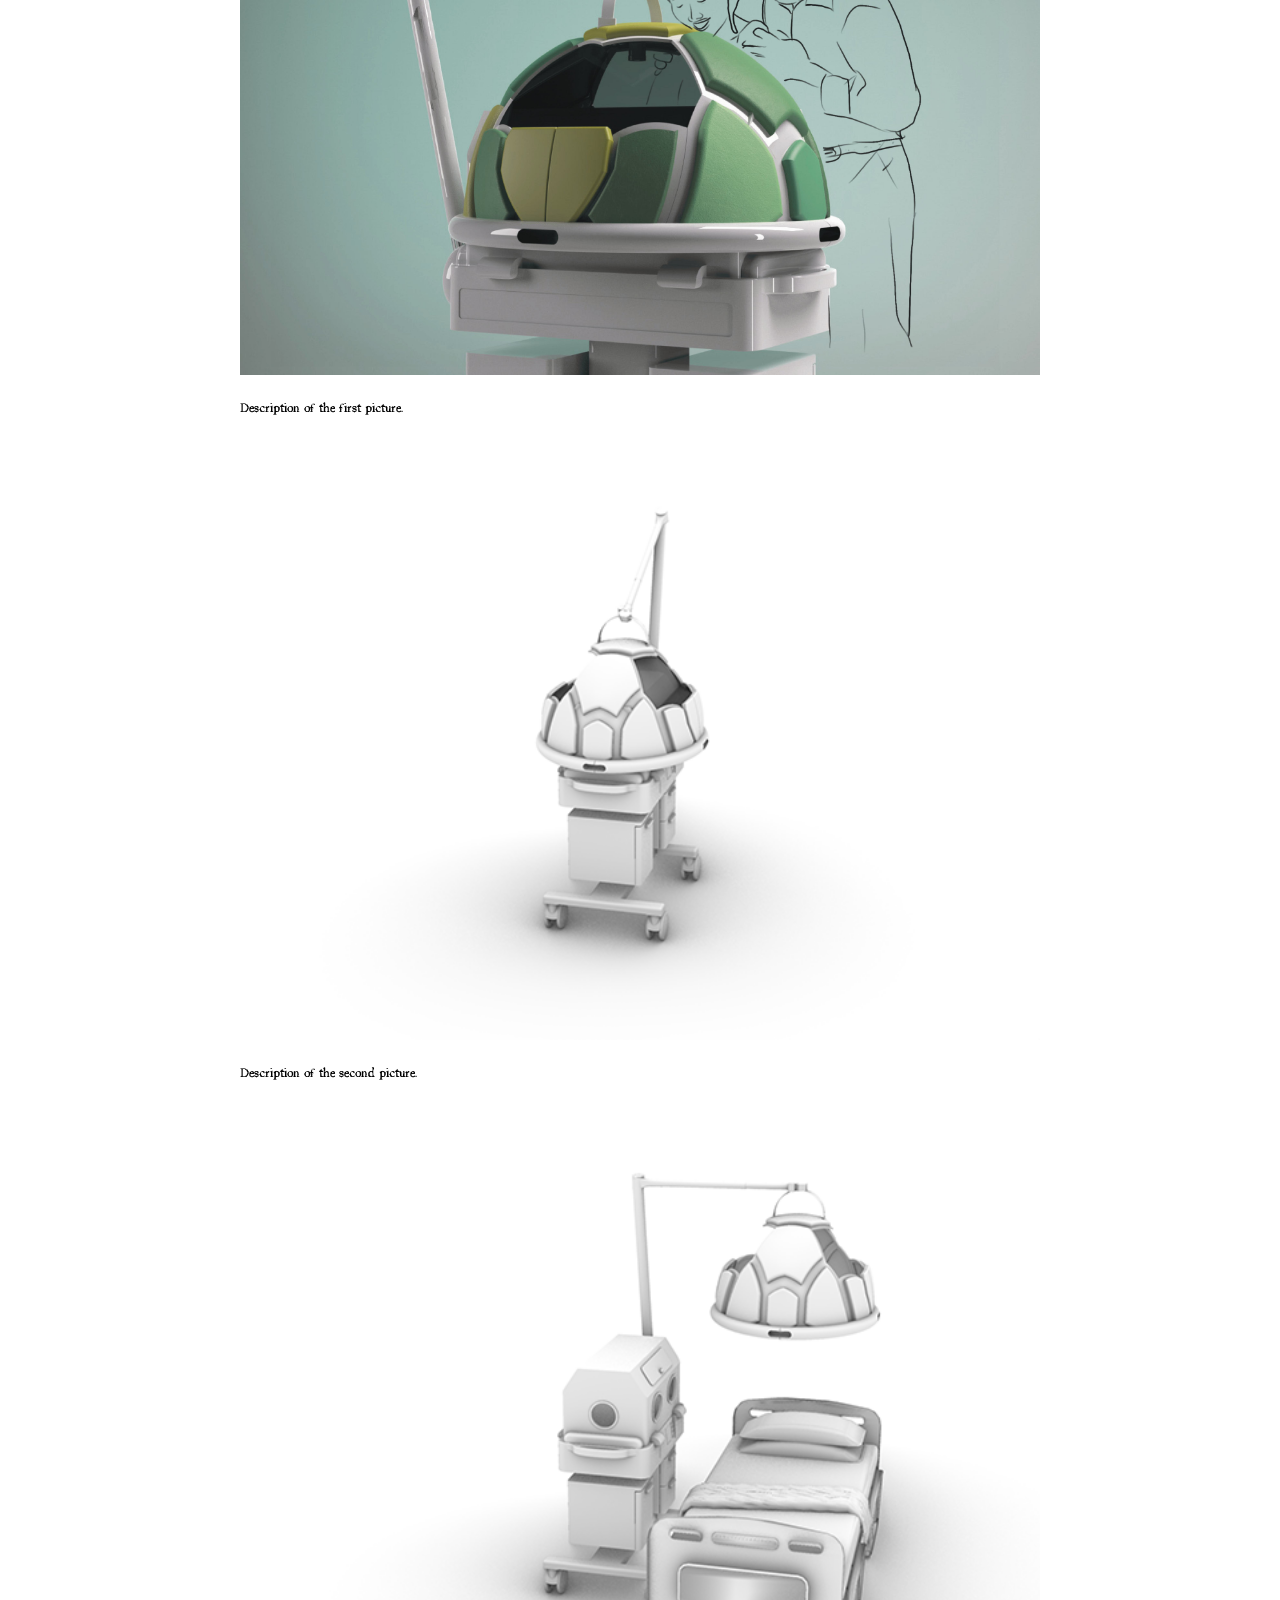
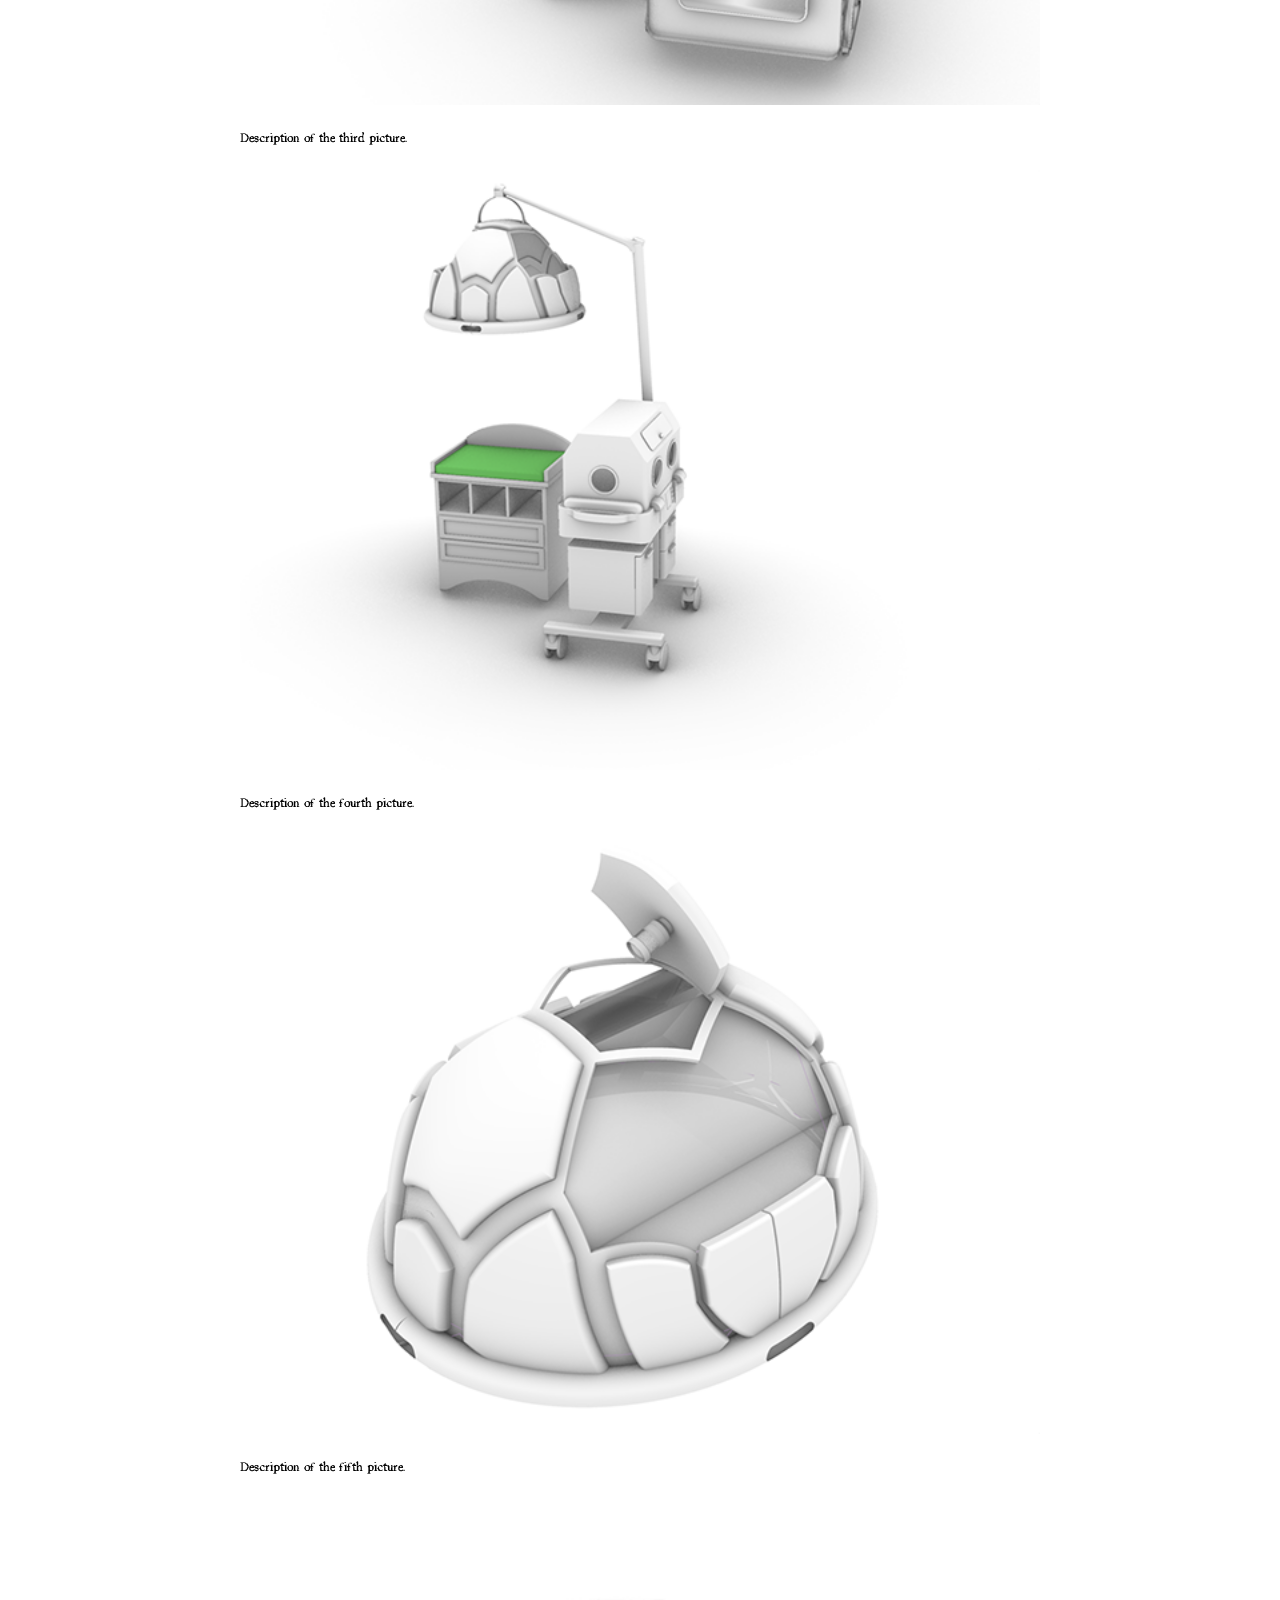
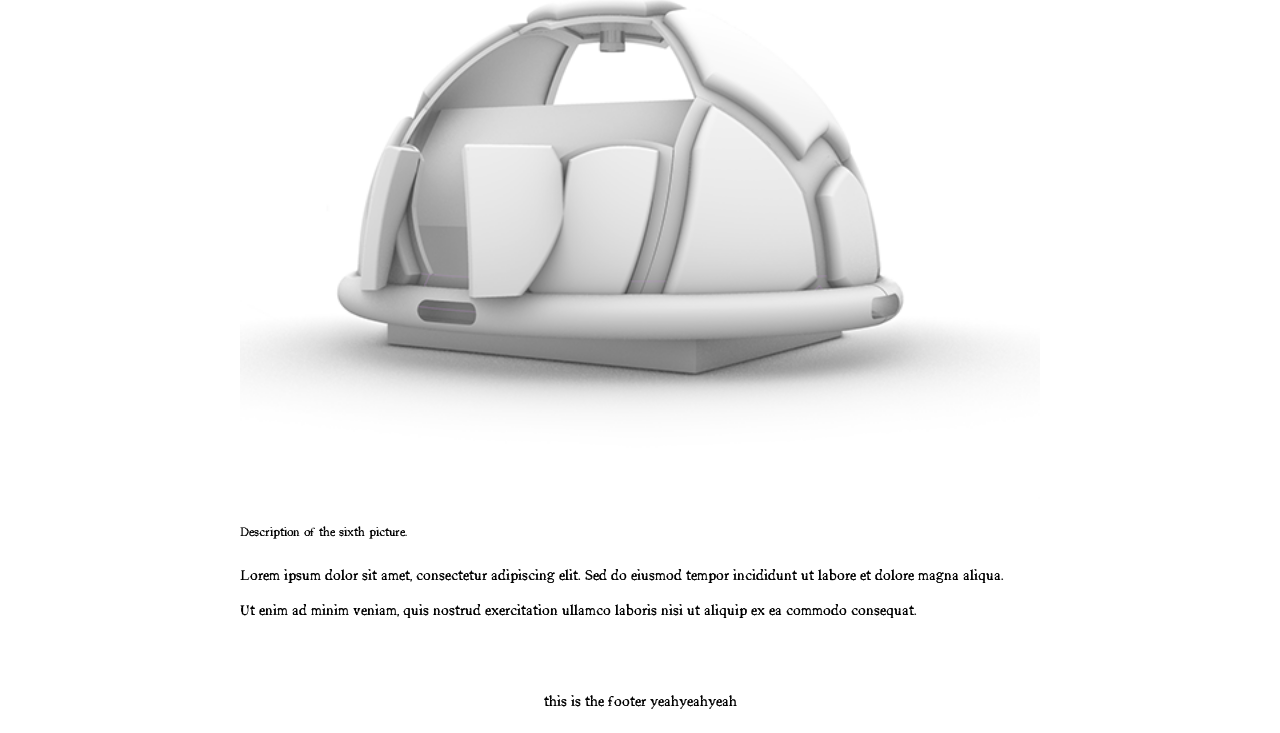
<file: projects/BEP.html>
<!DOCTYPE html>
<html lang="en">
<head>
  <meta charset="UTF-8">
  <meta name="viewport" content="width=device-width, initial-scale=1">
  <title>Anchor</title>
  <link rel="stylesheet" href="../style.css">
</head>
<body>

  <!-- HEADER (same as other pages, but with ../ in front of the links) -->
  <header class="nav">
    <a href="../index.html" class="nav-logo"><img src="../Images/Logo/logogif.gif" alt="Home"></a>
    <a href="../sound.html" class="nav-link">Sound Projects</a>
    <a href="../industrial.html" class="nav-link">Industrial Design Projects</a>
    <a href="../music.html" class="nav-link">Music</a>
    <a href="../about.html" class="nav-about">About Me</a>
  </header>

  <main class="background">
    <article class="project">

      <!-- TITLE AND DETAILS -->
      <h1>Hatchling</h1>
      <p class="project-info">Industrial Design Project · 2025</p>

      <!-- DESCRIPTION -->
      <div class="project-text">
        <p>Lorem ipsum dolor sit amet, consectetur adipiscing elit. Sed do eiusmod tempor incididunt ut labore et dolore magna aliqua.</p>
        <p>Ut enim ad minim veniam, quis nostrud exercitation ullamco laboris nisi ut aliquip ex ea commodo consequat.</p>
      </div>

      <!-- IMAGES -->
<div class="project-images">


  <figure>
    <img src="../Images/Hatchling/onepage.png" alt="Qone 1">
    <figcaption>Description of the first picture.</figcaption>
  </figure>
  <figure class="project-video">
    <video controls>
        <source src="../Videos/Hatchling.mp4" type="video/mp4">
    </video>
    <figcaption>Description of the video.</figcaption>
</figure>
    <img src="../Images/BEP/cover.png" alt="BEP 1">
    <figcaption>Description of the first picture.</figcaption>
  </figure>
  <img src="../Images/BEP/situ1.png" alt="BEP 2">
    <figcaption>Description of the second picture.</figcaption>
  </figure>
  <img src="../Images/BEP/situ2.png" alt="BEP 3">
    <figcaption>Description of the third picture.</figcaption>
  </figure>
  <img src="../Images/BEP/situ3.png" alt="BEP 4">
    <figcaption>Description of the fourth picture.</figcaption>
  </figure>
  <img src="../Images/BEP/situ4.png" alt="BEP 5">
    <figcaption>Description of the fifth picture.</figcaption>
  </figure>
  <img src="../Images/BEP/situ5.png" alt="BEP 6">
    <figcaption>Description of the sixth picture.</figcaption>
  </figure>



  <!-- END DESCRIPTION -->
      <div class="project-text">
        <p>Lorem ipsum dolor sit amet, consectetur adipiscing elit. Sed do eiusmod tempor incididunt ut labore et dolore magna aliqua.</p>
        <p>Ut enim ad minim veniam, quis nostrud exercitation ullamco laboris nisi ut aliquip ex ea commodo consequat.</p>
      </div>

</div>

    </article>
  </main>

  <!-- FOOTER -->
  <footer class="footer">
    <p>this is the footer yeahyeahyeah</p>
  </footer>

</body>
</html>
</file>
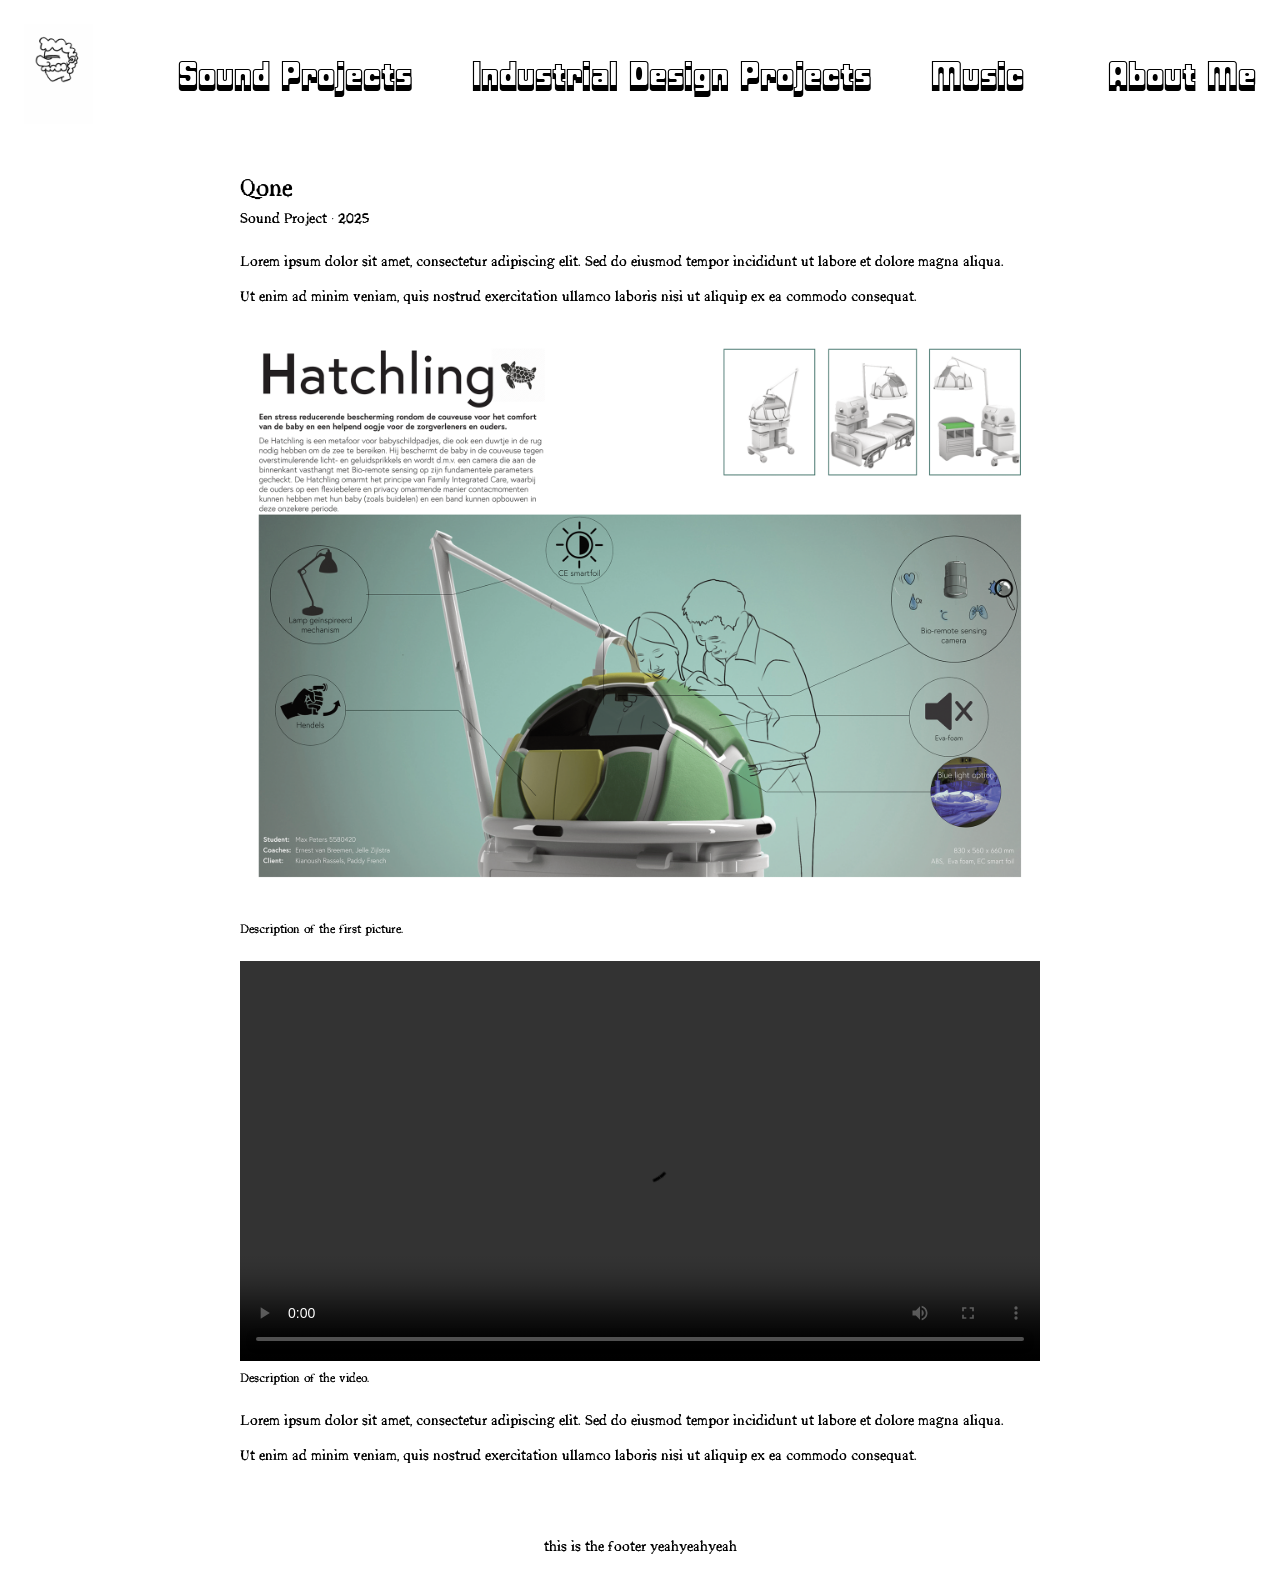
<file: projects/Hatchling.html>
<!DOCTYPE html>
<html lang="en">
<head>
  <meta charset="UTF-8">
  <meta name="viewport" content="width=device-width, initial-scale=1">
  <title>Anchor</title>
  <link rel="stylesheet" href="../style.css">
</head>
<body>

  <!-- HEADER (same as other pages, but with ../ in front of the links) -->
  <header class="nav">
    <a href="../index.html" class="nav-logo"><img src="../Images/Logo/logogif.gif" alt="Home"></a>
    <a href="../sound.html" class="nav-link">Sound Projects</a>
    <a href="../industrial.html" class="nav-link">Industrial Design Projects</a>
    <a href="../music.html" class="nav-link">Music</a>
    <a href="../about.html" class="nav-about">About Me</a>
  </header>

  <main class="background">
    <article class="project">

      <!-- TITLE AND DETAILS -->
      <h1>Qone</h1>
      <p class="project-info">Sound Project · 2025</p>

      <!-- DESCRIPTION -->
      <div class="project-text">
        <p>Lorem ipsum dolor sit amet, consectetur adipiscing elit. Sed do eiusmod tempor incididunt ut labore et dolore magna aliqua.</p>
        <p>Ut enim ad minim veniam, quis nostrud exercitation ullamco laboris nisi ut aliquip ex ea commodo consequat.</p>
      </div>

      <!-- IMAGES -->
<div class="project-images">


  <figure>
    <img src="../Images/Hatchling/onepage.png" alt="Qone 1">
    <figcaption>Description of the first picture.</figcaption>
  </figure>
  <figure class="project-video">
    <video controls>
        <source src="../Videos/Hatchling.mp4" type="video/mp4">
    </video>
    <figcaption>Description of the video.</figcaption>
</figure>


  <!-- END DESCRIPTION -->
      <div class="project-text">
        <p>Lorem ipsum dolor sit amet, consectetur adipiscing elit. Sed do eiusmod tempor incididunt ut labore et dolore magna aliqua.</p>
        <p>Ut enim ad minim veniam, quis nostrud exercitation ullamco laboris nisi ut aliquip ex ea commodo consequat.</p>
      </div>

</div>

    </article>
  </main>

  <!-- FOOTER -->
  <footer class="footer">
    <p>this is the footer yeahyeahyeah</p>
  </footer>

</body>
</html>
</file>
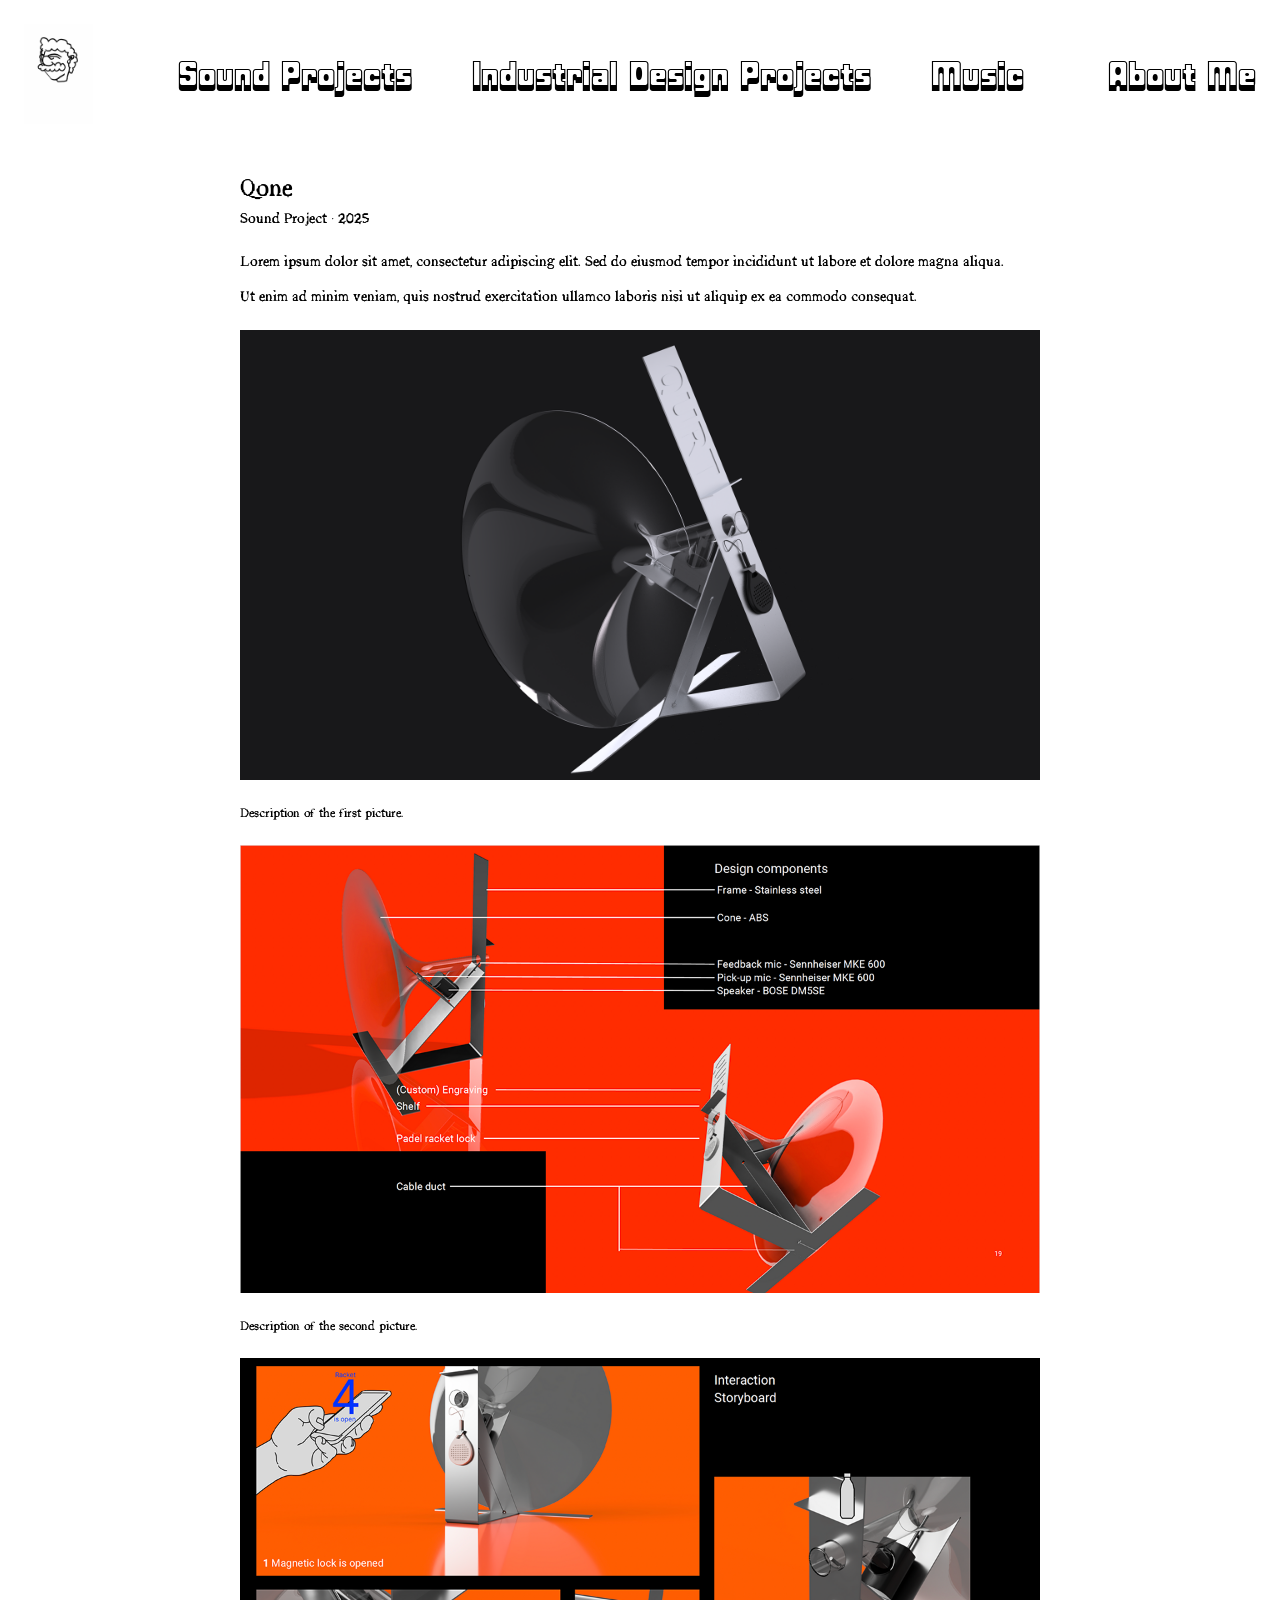
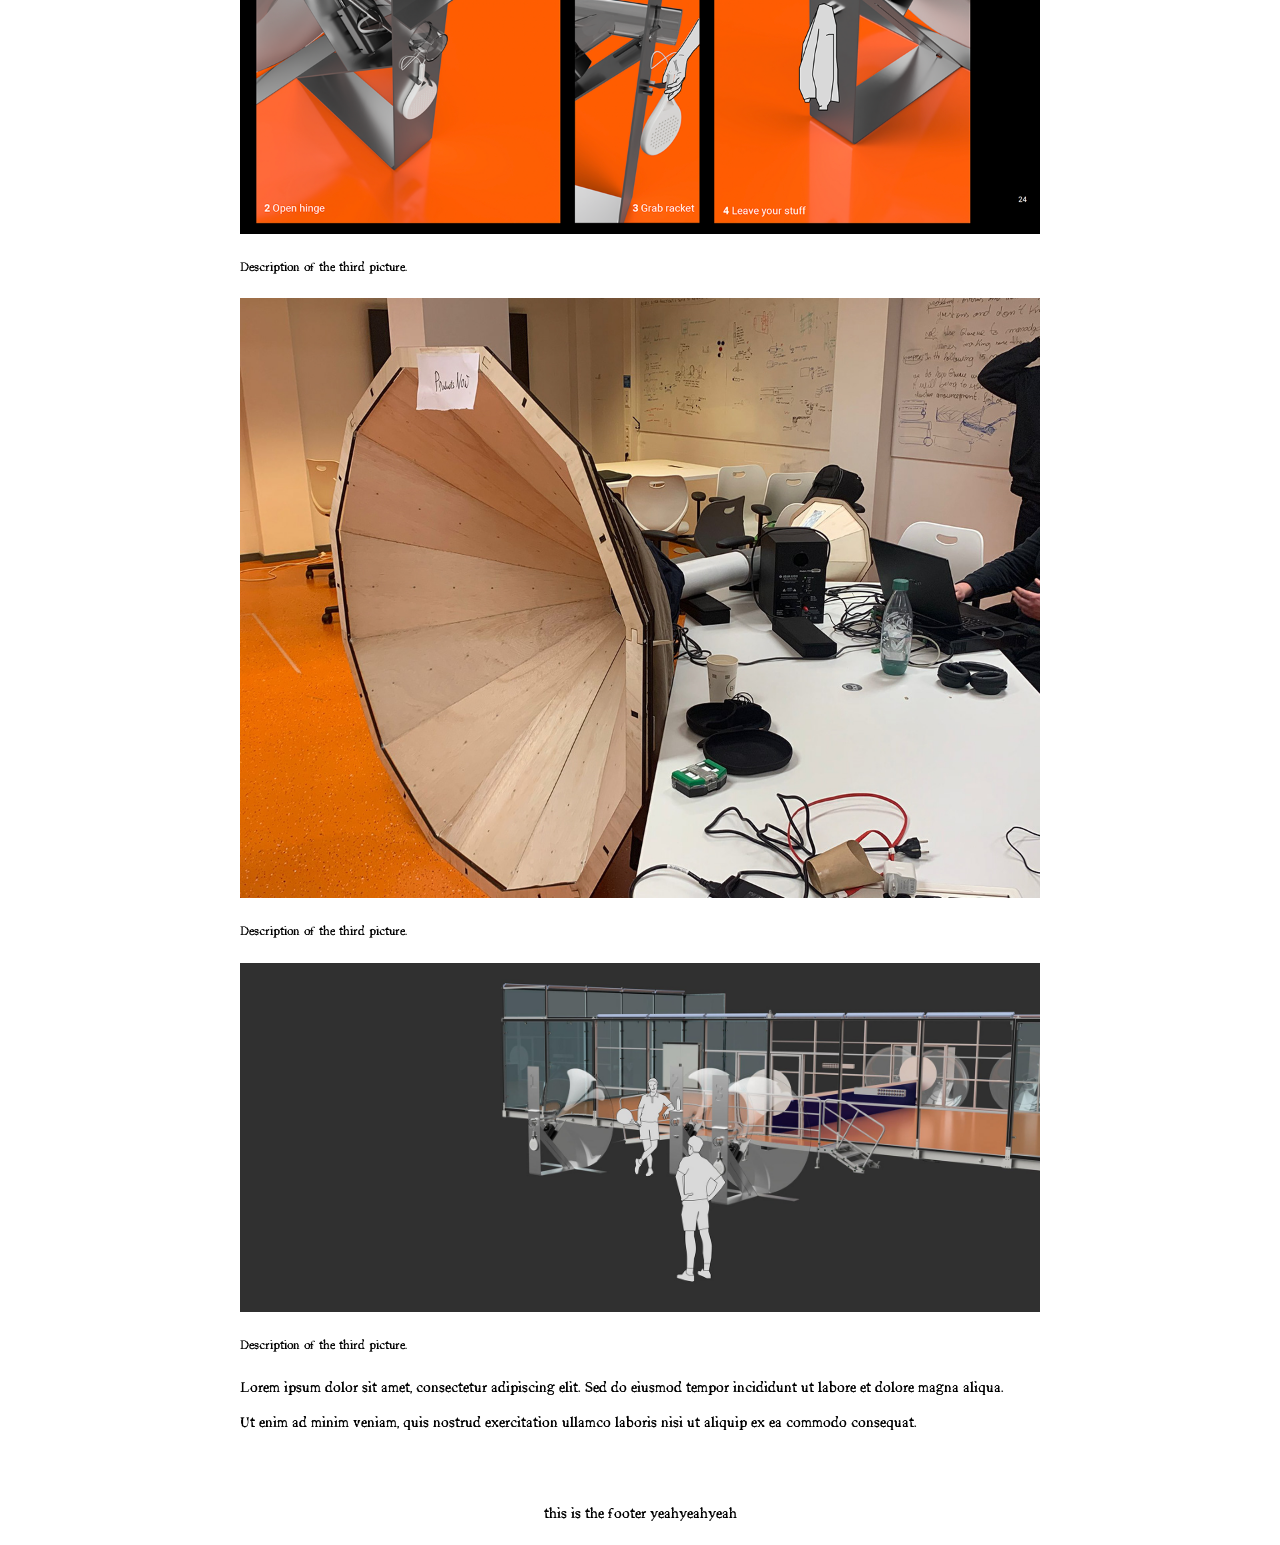
<file: projects/Qone.html>
<!DOCTYPE html>
<html lang="en">
<head>
  <meta charset="UTF-8">
  <meta name="viewport" content="width=device-width, initial-scale=1">
  <title>Anchor</title>
  <link rel="stylesheet" href="../style.css">
</head>
<body>

  <!-- HEADER (same as other pages, but with ../ in front of the links) -->
  <header class="nav">
    <a href="../index.html" class="nav-logo"><img src="../Images/Logo/logogif.gif" alt="Home"></a>
    <a href="../sound.html" class="nav-link">Sound Projects</a>
    <a href="../industrial.html" class="nav-link">Industrial Design Projects</a>
    <a href="../music.html" class="nav-link">Music</a>
    <a href="#about" class="nav-about">About Me</a>
  </header>

  <main class="background">
    <article class="project">

      <!-- TITLE AND DETAILS -->
      <h1>Qone</h1>
      <p class="project-info">Sound Project · 2025</p>

      <!-- DESCRIPTION -->
      <div class="project-text">
        <p>Lorem ipsum dolor sit amet, consectetur adipiscing elit. Sed do eiusmod tempor incididunt ut labore et dolore magna aliqua.</p>
        <p>Ut enim ad minim veniam, quis nostrud exercitation ullamco laboris nisi ut aliquip ex ea commodo consequat.</p>
      </div>

      <!-- IMAGES -->
<div class="project-images">


  <figure>
    <img src="../Images/Qone/cover.png" alt="Qone 1">
    <figcaption>Description of the first picture.</figcaption>
  </figure>

  <figure>
    <img src="../Images/Qone/comp1.png" alt="Qone 2">
    <figcaption>Description of the second picture.</figcaption>
  </figure>

  <figure>
    <img src="../Images/Qone/comp2.png" alt="Qone 3">
    <figcaption>Description of the third picture.</figcaption>
  </figure>
  
  <figure>
    <img src="../Images/Qone/prototype.jpeg" alt="Qone 4">
    <figcaption>Description of the third picture.</figcaption>
  </figure>

  <figure>
    <img src="../Images/Qone/situ.jpeg" alt="Qone 5">
    <figcaption>Description of the third picture.</figcaption>
  </figure>

  <!-- END DESCRIPTION -->
      <div class="project-text">
        <p>Lorem ipsum dolor sit amet, consectetur adipiscing elit. Sed do eiusmod tempor incididunt ut labore et dolore magna aliqua.</p>
        <p>Ut enim ad minim veniam, quis nostrud exercitation ullamco laboris nisi ut aliquip ex ea commodo consequat.</p>
      </div>

</div>

    </article>
  </main>

  <!-- FOOTER -->
  <footer class="footer">
    <p>this is the footer yeahyeahyeah</p>
  </footer>

</body>
</html>
</file>
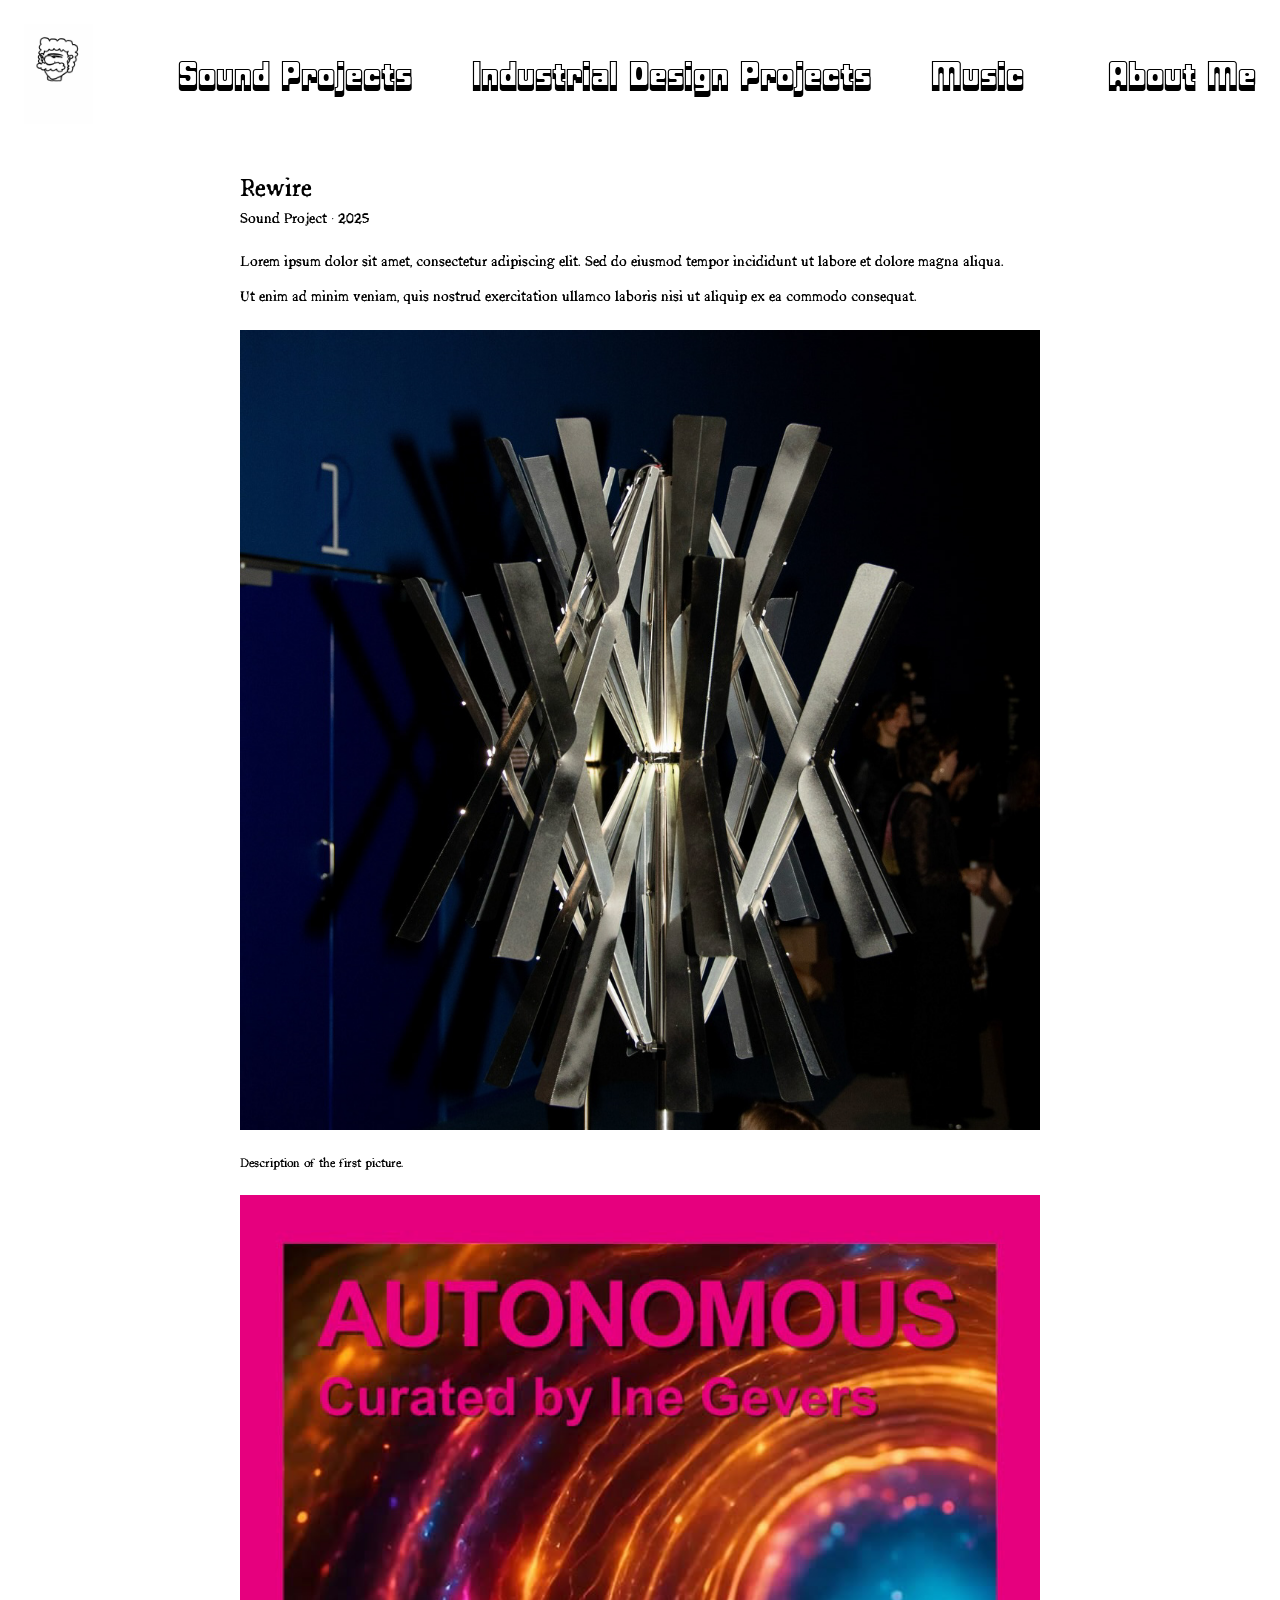
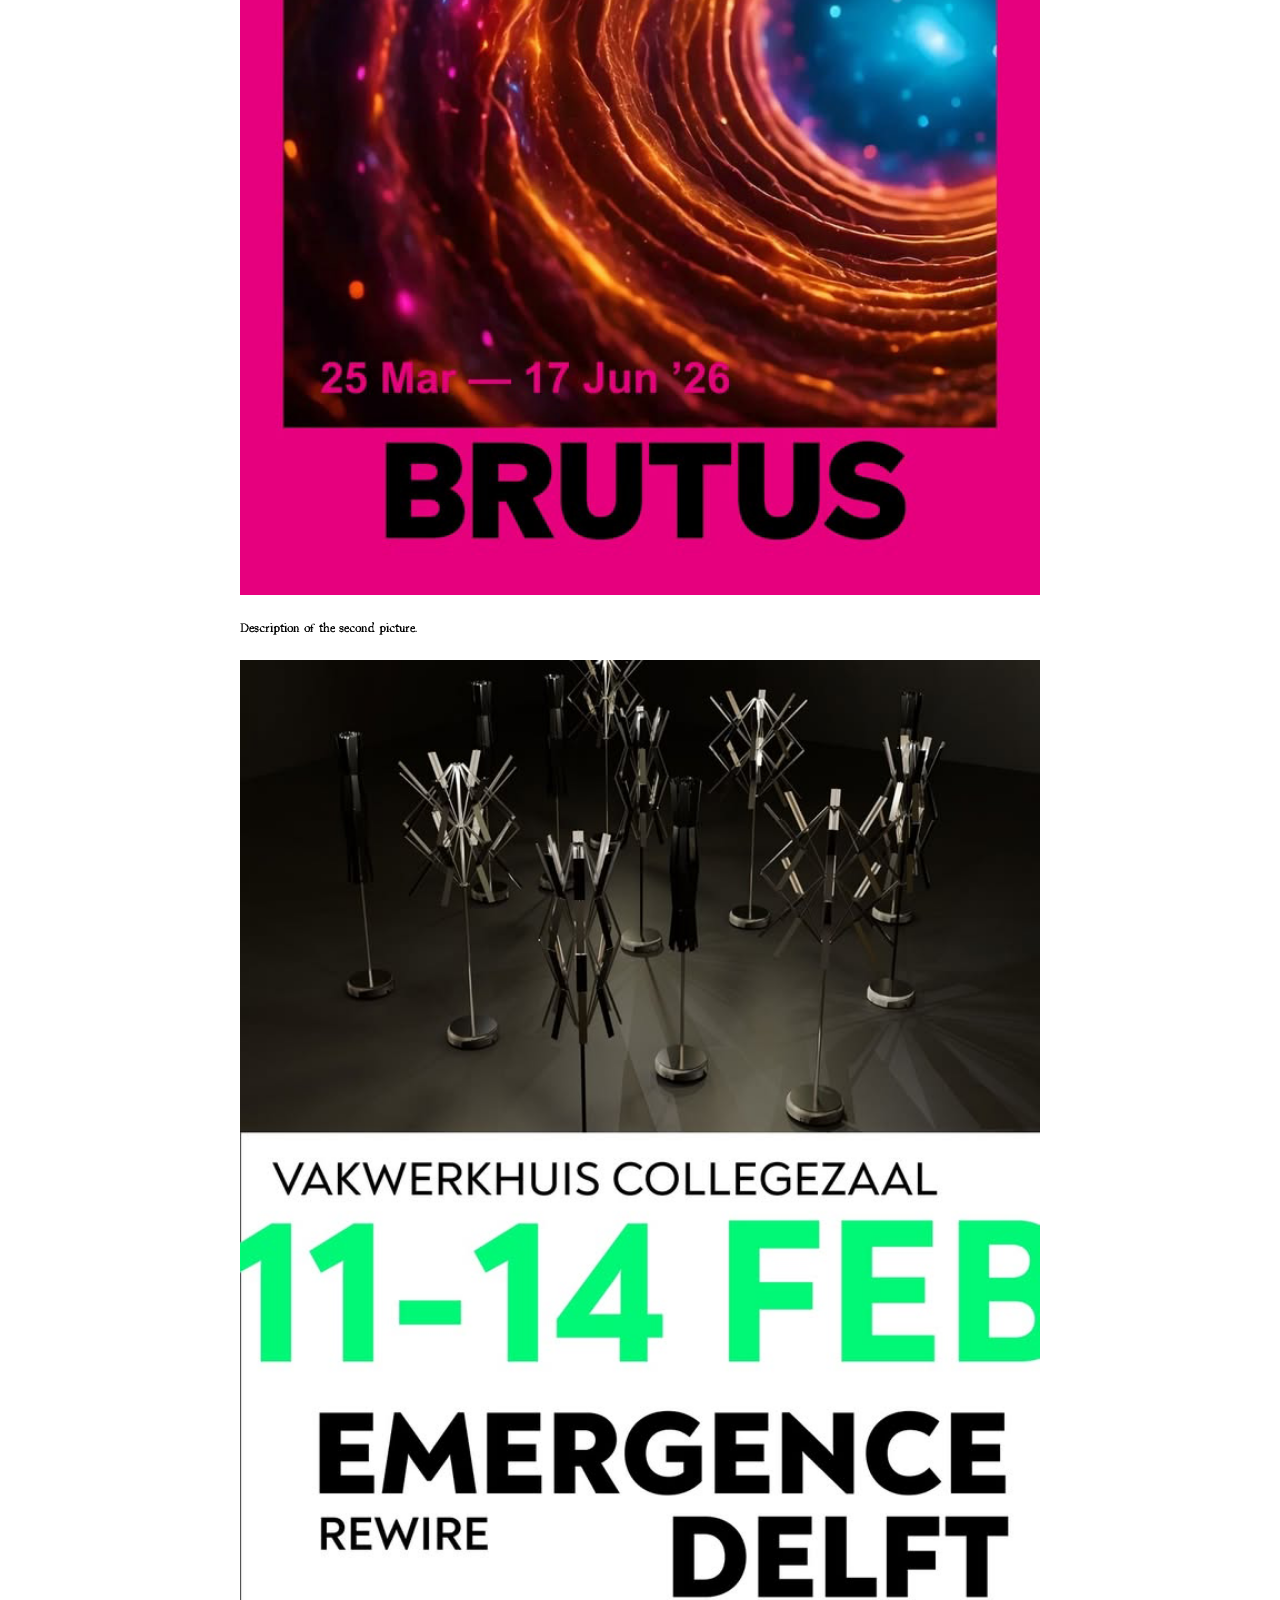
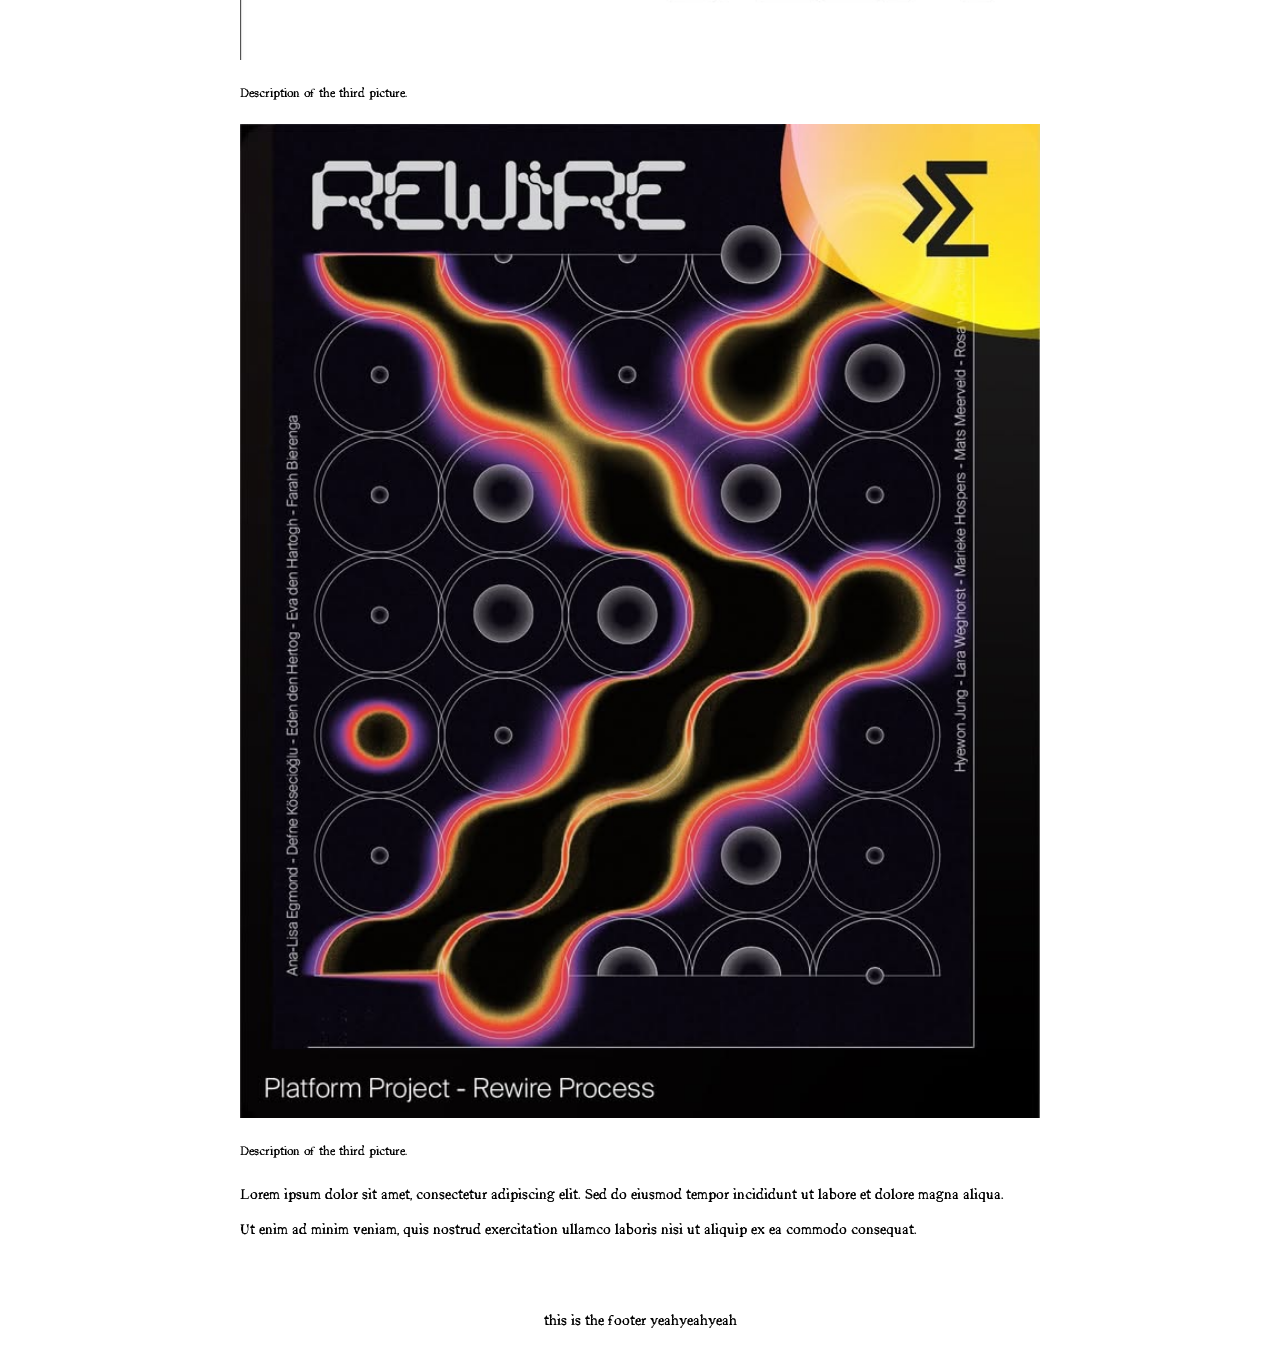
<file: projects/Rewire.html>
<!DOCTYPE html>
<html lang="en">
<head>
  <meta charset="UTF-8">
  <meta name="viewport" content="width=device-width, initial-scale=1">
  <title>Anchor</title>
  <link rel="stylesheet" href="../style.css">
</head>
<body>

  <!-- HEADER (same as other pages, but with ../ in front of the links) -->
  <header class="nav">
    <a href="../index.html" class="nav-logo"><img src="../Images/Logo/logogif.gif" alt="Home"></a>
    <a href="../sound.html" class="nav-link">Sound Projects</a>
    <a href="../industrial.html" class="nav-link">Industrial Design Projects</a>
    <a href="../music.html" class="nav-link">Music</a>
    <a href="#about" class="nav-about">About Me</a>
  </header>

  <main class="background">
    <article class="project">

      <!-- TITLE AND DETAILS -->
      <h1>Rewire</h1>
      <p class="project-info">Sound Project · 2025</p>

      <!-- DESCRIPTION -->
      <div class="project-text">
        <p>Lorem ipsum dolor sit amet, consectetur adipiscing elit. Sed do eiusmod tempor incididunt ut labore et dolore magna aliqua.</p>
        <p>Ut enim ad minim veniam, quis nostrud exercitation ullamco laboris nisi ut aliquip ex ea commodo consequat.</p>
      </div>

      <!-- IMAGES -->
<div class="project-images">

  <figure>
    <img src="../Images/Rewire/thumbnail.jpg" alt="Rewire 1">
    <figcaption>Description of the first picture.</figcaption>
  </figure>

  <figure>
    <img src="../Images/Rewire/Rewire_poster_autonomous.jpg" alt="Rewire 2">
    <figcaption>Description of the second picture.</figcaption>
  </figure>

  <figure>
    <img src="../Images/Rewire/REWIRE.jpg" alt="Rewire 3">
    <figcaption>Description of the third picture.</figcaption>
  </figure>
  
  <figure>
    <img src="../Images/Rewire/cover.jpg" alt="Rewire 4">
    <figcaption>Description of the third picture.</figcaption>
  </figure>

  <!-- END DESCRIPTION -->
      <div class="project-text">
        <p>Lorem ipsum dolor sit amet, consectetur adipiscing elit. Sed do eiusmod tempor incididunt ut labore et dolore magna aliqua.</p>
        <p>Ut enim ad minim veniam, quis nostrud exercitation ullamco laboris nisi ut aliquip ex ea commodo consequat.</p>
      </div>

</div>

    </article>
  </main>

  <!-- FOOTER -->
  <footer class="footer">
    <p>this is the footer yeahyeahyeah</p>
  </footer>

</body>
</html>
</file>
<file: style.css>
/* ---------- 0. Font(s) ---------- */
/* Loads your own font file and gives it a name */
@font-face {
  font-family: 'WonderType';               /* the name you'll use below */
  src: url('Fonts/WonderType-Regular.otf') format('opentype');
  font-weight: normal;
  font-style: normal;
}

@font-face {
  font-family: 'FatAlbertBTShadow-Regular';   /* the nickname you'll use below */
  src: url('Fonts/FatAlbertBTShadow-Regular.ttf') format('truetype');
  font-weight: normal;
  font-style: normal;
}

/* ---------- 1. SPACING VARIABLES ---------- */
:root {
  --page-padding: 24px;   /* space between screen edge and content */
  --gap: 24px;            /* space between nav items and between cards */
  --bg-color: #ffffff;    /* background color, change freely */
  --card-color: rgba(255, 255, 255, 0.4);   /* white at 60% opacity; lower = more see-through */
}
/* ---------- 2. RESET ---------- */
* {
  box-sizing: border-box;
  margin: 0;
  padding: 0;
}

html {
  scroll-behavior: smooth;   /* smooth scrolling when clicking nav links */
}

/* ---------- 3. PAGE LAYOUT ---------- */
body {
  font-family: 'WonderType', sans-serif;
  font-size: 14px;
  min-height: 100vh;         /* page is at least as tall as the screen */
  display: flex;
  flex-direction: column;    /* stacks header, main, footer vertically */
}

a {
  color: black;
  text-decoration: none;
}

/* ---------- 4. NAVIGATION ---------- */
.nav {
  display: flex;                 /* puts everything in one row */
  align-items: center;           /* vertically centers the items */
  gap: 60px;               /* space between links */
  padding: var(--page-padding);
  font-family: 'FatAlbertBTShadow-Regular', sans-serif;
  font-size: 38px;    /* new: only the header uses this font */
}

.nav-logo {
  margin-right: auto;            /* pushes everything else away: logo stays far left */
  font-weight: bold;
}

.nav-about {
  margin-left: auto;             /* pushes About Me to the far right */
}

/* ---------- INTRO NOTE (drawings explanation) ---------- */
.intro-note {
  margin-top: 12px;    /* space between the one-liner and the note */
  font-size: 12px;     /* smaller than the main sentence, like a caption */
  line-height: 1.4;
  background: var(--card-color);
  backdrop-filter: blur(6px);
  padding: var(--page-padding);
}

/* ---------- INTRO TEXT ---------- */
.intro {
  max-width: 600px;              /* keeps the text block narrow and readable */
  margin: 0 auto var(--gap);     /* auto left/right centers the block, bottom keeps the gap */
  text-align: center;            /* centers the text lines inside the block */

  background: #ffffff;               /* solid white, no transparency */
  box-shadow: 0 0 24px 16px #ffffff;   /* white glow that fades out around the edges */
  /* padding: var(--page-padding);      space between the text and the white box edge */

  /* background: var(--card-color);
  backdrop-filter: blur(6px);
  padding: var(--page-padding); */
}


/* ---------- 5. BACKGROUND ---------- */
.background {
  flex: 1;
  padding: var(--page-padding);
  /* background line removed: the color now lives on .drawings */
}

/* ---------- 6. SECTIONS (CARD GRID) ---------- */
.sections {
  display: grid;
  grid-template-columns: repeat(3, 1fr);   /* three equal columns */
  gap: var(--gap);
}

.card {
  background: var(--card-color);
  backdrop-filter: blur(1px);
  padding: var(--page-padding);
  min-height: 300px;
  font-size: 16px;

  display: flex;                 /* lets us control how the content is positioned */
  flex-direction: column;        /* stacks the gallery and title vertically */
  justify-content: center;       /* centers the content vertically if there is spare height */
  align-items: center;           /* centers the content horizontally */
  text-align: center;            /* centers the title text itself */

  /*backdrop-filter: blur(6px);   /* blurs whatever is behind the card */
}


.card-link {
  min-height: 0;             /* cancels the 300px, card fits its text */
  padding: 20px 24px;        /* smaller space around the title */
}

/* ---------- 7. FOOTER ---------- */
.footer {
  padding: var(--page-padding);
  text-align:center;
}

/* ---------- 8. RESPONSIVE ---------- */
@media (max-width: 800px) {
  .sections {
    grid-template-columns: 1fr;  /* cards stack on small screens */
  }

  .nav {
    flex-wrap: wrap;             /* nav links wrap onto a second line if needed */
  }
}

/* Makes the landing page cards (now links) behave like boxes */
.card {
  display: block;   /* links are inline by default; block lets them fill the grid cell */
}



/* ---------- GALLERY ---------- */
.gallery {
  position: relative;
  overflow: hidden;
  aspect-ratio: var(--ratio, 4 / 3);   /* each gallery can override this; 4 / 3 is the default */
  background: var(--bg-color);
}

.gallery-track {
  position: absolute;
  inset: 0;                      /* stretches the track to exactly fill the window */
  display: flex;
  transition: transform 0.8s ease-in-out;
}

.gallery-track img {
  flex: 0 0 100%;
  width: 100%;
  height: 100%;
  object-fit: cover;                   /* fills the frame, crops slightly where shapes differ */
}


.gallery + h2 {
  margin-top: 12px;          /* space between the gallery and the project title */
}


/* ---------- LOGO ---------- */

.nav-logo img {
  height: 100px;      /* the logo's height; width adjusts automatically */
  width: auto;       /* keeps the original proportions */
  display: block;    /* removes the small gap browsers add under inline images */
}




/* ---------- PROJECT DETAIL PAGE ---------- */
.project {
  max-width: 800px;              /* readable column width */
  margin: 0 auto;                /* centers the column on the page */
}

.project h1 {
  font-size: 24px;
  font-weight: normal;           /* your font only has Regular, so no fake bold */
  margin-bottom: 8px;
}

.project-info {
  margin-bottom: var(--gap);     /* space between info line and the description */
}

.project-text {
  margin-bottom: var(--gap);
}

.project-text p {
  margin-bottom: 1em;            /* space between paragraphs */
  line-height: 1.5;              /* more breathing room for reading */
}

.project-images img {
  display: block;                /* removes the small gap under inline images */
  width: 100%;                   /* fills the column width */
  height: auto;                  /* keeps the original proportions, nothing cropped */
  margin-bottom: var(--gap);     /* space between pictures */
}


/* ---------- PICTURE CAPTIONS ---------- */


.project-images figcaption {
  margin-top: 8px;               /* space between picture and caption */
  font-size: 12px;               /* smaller than the body text */
  line-height: 1.4;
  margin-bottom: var(--gap);     /* space between caption and next picture */
}

/* ---------- PROJECT VIDEO ---------- */
.project-video {
  margin-bottom: var(--gap);     /* space after the video, same as the pictures */
}

.project-video iframe {
  display: block;
  width: 100%;                   /* fills the column width */
  aspect-ratio: 16 / 9;          /* keeps the standard video shape at any width */
  border: 0;                     /* removes the default iframe border */
}

.project-video video {
  display: block;
  width: 100%;
  height: auto;                  /* keeps the original proportions */
}

.project-video figcaption {
  margin-top: 8px;
  font-size: 12px;
  line-height: 1.4;
}


/* ---------- MOVING BACKGROUND ---------- */
.drawings {
  position: fixed;               /* stays on screen while the page scrolls */
  inset: 0;                      /* covers the whole window */
  z-index: -1;                   /* sits behind all content */
  overflow: hidden;              /* drawings drifting off the edge don't cause scrollbars */
  background: var(--bg-color);   /* the page color now lives here (see below) */
  pointer-events: none;          /* clicks pass straight through */
}

.drawing {
  position: absolute;
  width: clamp(70px, 10vw, 140px);   /* was clamp(160px, 22vw, 320px) */
  height: auto;
  mix-blend-mode: multiply;           /* white paper disappears, black marker stays */
  animation: drift 60s ease-in-out infinite alternate;
}

/* Slow drift: move a little, rotate a little, then come back */
@keyframes drift {
  from { transform: translate(0, 0) rotate(0deg); }
  to   { transform: translate(var(--dx), var(--dy)) rotate(var(--dr, 3deg)); }
}

/* Each drawing gets its own position, direction, and speed so they never move in sync */
/* .drawing:nth-child(1) { top: 4%;  left: 4%;  --dx: 90px;  --dy: -70px; --dr: 8deg;  animation-duration: 10s; animation-delay: -4s; }
.drawing:nth-child(2) { top: 8%;  left: 72%; --dx: -100px; --dy: 80px;  --dr: -9deg; animation-duration: 14s; animation-delay: -7s; }
.drawing:nth-child(3) { top: 38%; left: 44%; --dx: 80px;  --dy: 100px; --dr: 7deg;  animation-duration: 12s; animation-delay: -9s; }
.drawing:nth-child(4) { top: 55%; left: 8%;  --dx: -90px; --dy: -100px; --dr: -8deg; animation-duration: 16s; animation-delay: -11s; }
.drawing:nth-child(5) { top: 60%; left: 78%; --dx: 100px; --dy: -80px; --dr: 9deg;  animation-duration: 11s; animation-delay: -2s; }
.drawing:nth-child(6) { top: 80%; left: 40%; --dx: -80px; --dy: -70px; --dr: -7deg; animation-duration: 13s; animation-delay: -5s; } */

/* Fewer drawings on small screens */
@media (max-width: 800px) {
  .drawing:nth-child(n+5) { display: none; }
}

/* Motion comfort: no drifting for people who asked their device for less motion */
@media (prefers-reduced-motion: reduce) {
  .drawing { animation: none; }
}
</file>
